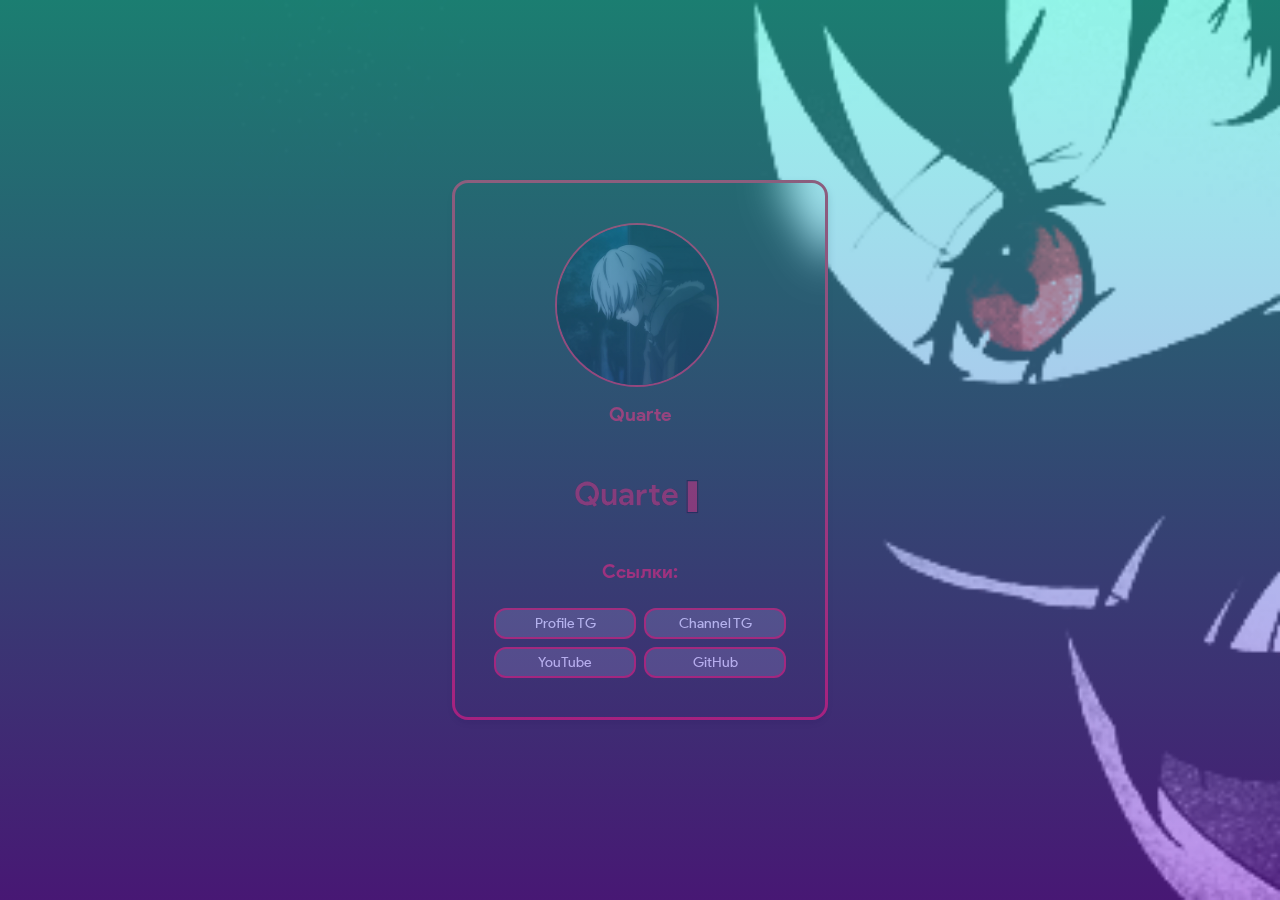
<file: index.html>
<html>

<head>
    <meta charset="utf-8">
    <title>Quarte | Официальный сайт</title>
    <meta property="og:title" content="Quarte">
    <meta property="og:description" content="Официальный сайт">
    <meta name="description" content="Quarte Официальный сайт. Term">
    <meta name="viewport" content="width=device-width, initial-scale=1.0">
    <meta name="Author" content="Quarte">
    <meta name="Copyright" content="content="Quarte"> 
    <link rel="shortcut icon" href="assets/favico/ico.png" type="image/png">
    <link rel="stylesheet" href="assets/fonts/gsans/style.css">
    <link rel="stylesheet" href="assets/css/style.css">
    <script src="assets/js/index.js"></script>
    <script src="assets/js/jquery.js"></script>
    <script src="assets/js/text.js"></script>
    <script src="assets/js/typed.min.js"></script>
    <meta name="theme-color" content="#000000">
</head>
    
<body class="center">
    <div class="loaderArea">
       <div class="loader"></div>
    </div>

    <script type="text/javascript">
        var test = false;
        if (!test) {
            function isMobile() {
                return /Android|webOS|iPhone|iPad|iPod|BlackBerry|IEMobile|Opera Mini/i.test(navigator.userAgent)
            }
            if (isMobile()) {
                window.location.replace("/mobile")
            }
        }
        document.body.style.backgroundImage = "url('assets/images/background.gif')";
    </script>
    <header class="center info">
        <div class="center pizdec">
            <div class="avatar-container"><img src="assets/images/avatar.jpg" oncontextmenu="return false;" class="avatar">
            </div>
            <h2><span>Quarte</span></h2>
            <hr width="295">
            <h1><span class="typed"></span><span class="typed-cursor">❚</span></h1>
            <hr width="295">
            <h2>Ссылки:</h2>
        </div>
        <div class="buttons">
            <a href="javascript://" class="link" onclick="location.href='tg://resolve?domain=Quarte_Ja">Profile TG</a>
            <a href="javascript://" class="link" onclick="location.href='https://t.me/s/termuxtu3tor">Channel TG</a>
        </div>
        <div class="buttons">
            <a href="javascript://" class="link" onclick="location.href='https://www.youtube.com/channel/UCl5P2stynkIvV8bsUdaRB6A'">YouTube</a>
            <a href="javascript://" class="link" onclick="location.href='https://github.com/QuarteTg'">GitHub</a>
        </div>
        <div class="buttons">
      
        </div>

        <script>
          $(window).on('load', function () {
            $preloader = $('.loaderArea'),
              $loader = $preloader.find('.loader');
            $loader.fadeOut();
            $preloader.delay(350).fadeOut('slow');
          });
        </script>

</body>

</html>
</file>
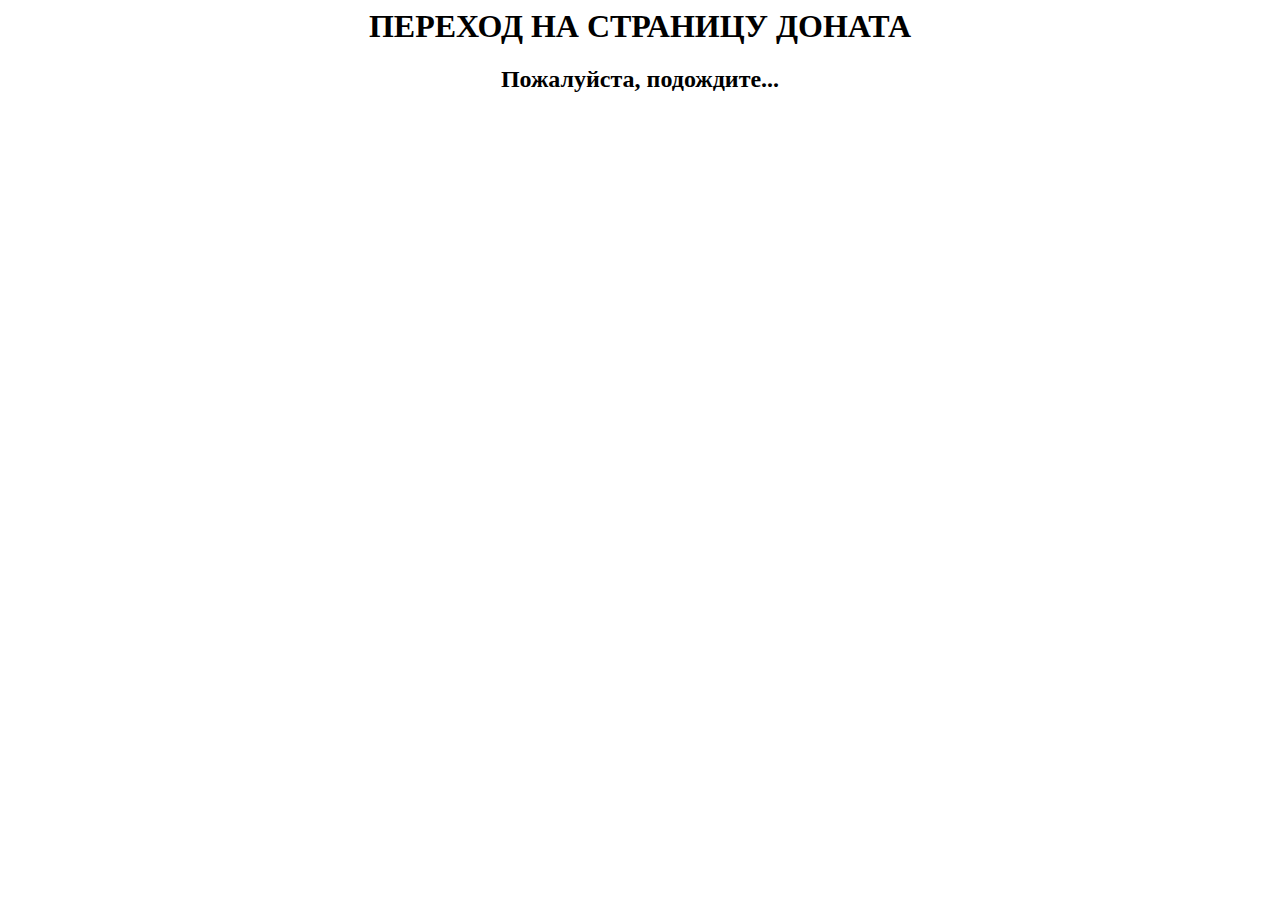
<file: donate/index.html>
<html>
<head>
<meta http-equiv="refresh" content="2;https://www.donationalerts.com/r/hackersteatt">
</head>
<body>
  <center><h1>ПЕРЕХОД НА СТРАНИЦУ ДОНАТА</h1></center>
  <center><h2>Пожалуйста, подождите...</h2></center>
</body>
  
</html>
</file>
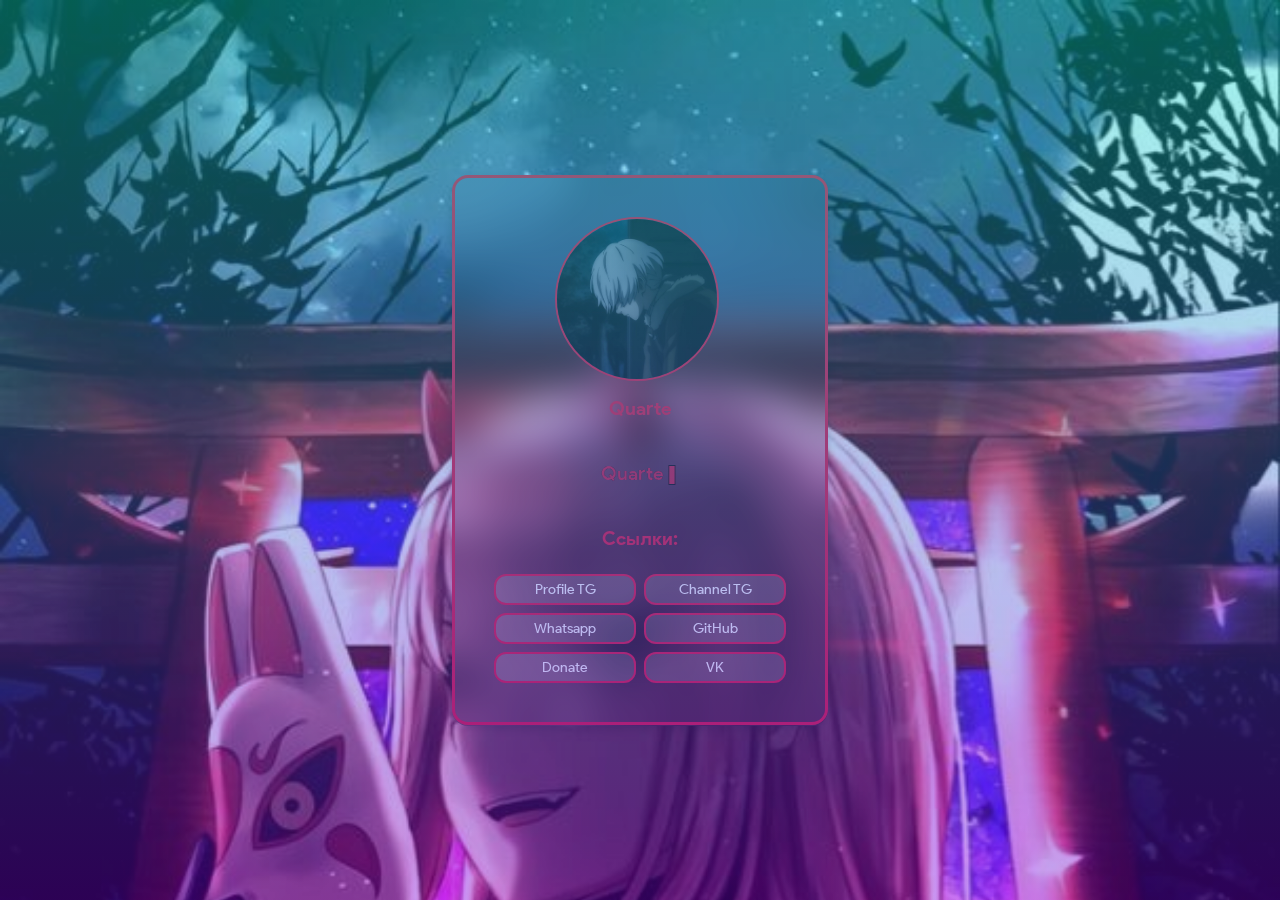
<file: mobile/index.html>
<html>

<head>
    <meta charset="utf-8">
    <title>Quarte | Official Site</title>
    <meta property="og:title" content="Quarte">
    <meta property="og:description" content="Официальный сайт">
    <meta name="viewport" content="width=device-width, initial-scale=1.0">
    <link rel="shortcut icon" href="../assets/favico/ico.png" type="image/png">
    <script src="../assets/js/index.js"></script>
    <link rel="stylesheet" href="../assets/fonts/gsans/style.css">
    <link rel="stylesheet" href="https://cdn.materialdesignicons.com/4.5.95/css/materialdesignicons.min.css">
    <link rel="stylesheet" href="../assets/css/style.css">
    <script src="../assets/js/jquery.js"></script>
    <script src="https://stackpath.bootstrapcdn.com/bootstrap/4.3.1/js/bootstrap.min.js"></script>
    <script src="../assets/js/text.js"></script>
    <script src="../assets/js/typed.min.js"></script>
    <meta name="theme-color" content="#000000">
    <link href="https://fonts.googleapis.com/icon?family=Material+Icons" rel="stylesheet">
</head>

<script>
    var test = false
    if (!test) {
        function isMacintosh() {
            return navigator.platform.indexOf('Mac') > -1
        }

        function isWindows() {
            return navigator.platform.indexOf('Win') > -1
        }

        if (isMacintosh() || isWindows()) {
            window.location.replace("../")
        }
    }
</script>
<div id="page-preloader">
    <script type="text/javascript">
        document.body.style.backgroundImage = "url('../assets/images/bg-m.jpg')";
    </script>
</div>

<body class="center blur">
    <div class="loaderArea">
       <div class="loader"></div>
    </div>

    <header class="center info">
        <div class="center pizdec">
            <div class="avatar-container"><img src="../assets/images/avatar.jpg" oncontextmenu="return false;"
                    class="avatar">
            </div>
            <h2><span>Quarte</span></h2>
            <hr width="295">
            <h2><span class="typed"></span><span class="typed-cursor">❚</span></h2>
        </div>
        <div class="center pizdec">
            <h2>Ссылки:</h2>
        </div>

        <div class="buttons">
            <a href="javascript://" class="link" onclick="location.href='tg://resolve?domain=Quarte_Jq'">Profile TG</a>
            <a href="javascript://" class="link" onclick="location.href='https://t.me/s/termuxtu3tor'">Channel TG</a>
        </div>
        <div class="buttons">
            <a href="javascript://" class="link" onclick="location.href='https://wa.me/+972557231493'">Whatsapp</a>
            <a href="javascript://" class="link" onclick="location.href='https://github.com/QuarteTg'">GitHub</a>
        </div>
        <div class="buttons">
            <a href="javascript://" class="link" onclick="location.href='https://QuarteTg.github.io/donate'">Donate</a>
            <a href="javascript://" class="link" onclick="location.href='https://QuarteTg.github.io/rox'">VK</a>
        </div>

        <script>
          $(window).on('load', function () {
            $preloader = $('.loaderArea'),
              $loader = $preloader.find('.loader');
            $loader.fadeOut();
            $preloader.delay(350).fadeOut('slow');
          });
        </script>

    </header>
</body>

</html>
</file>
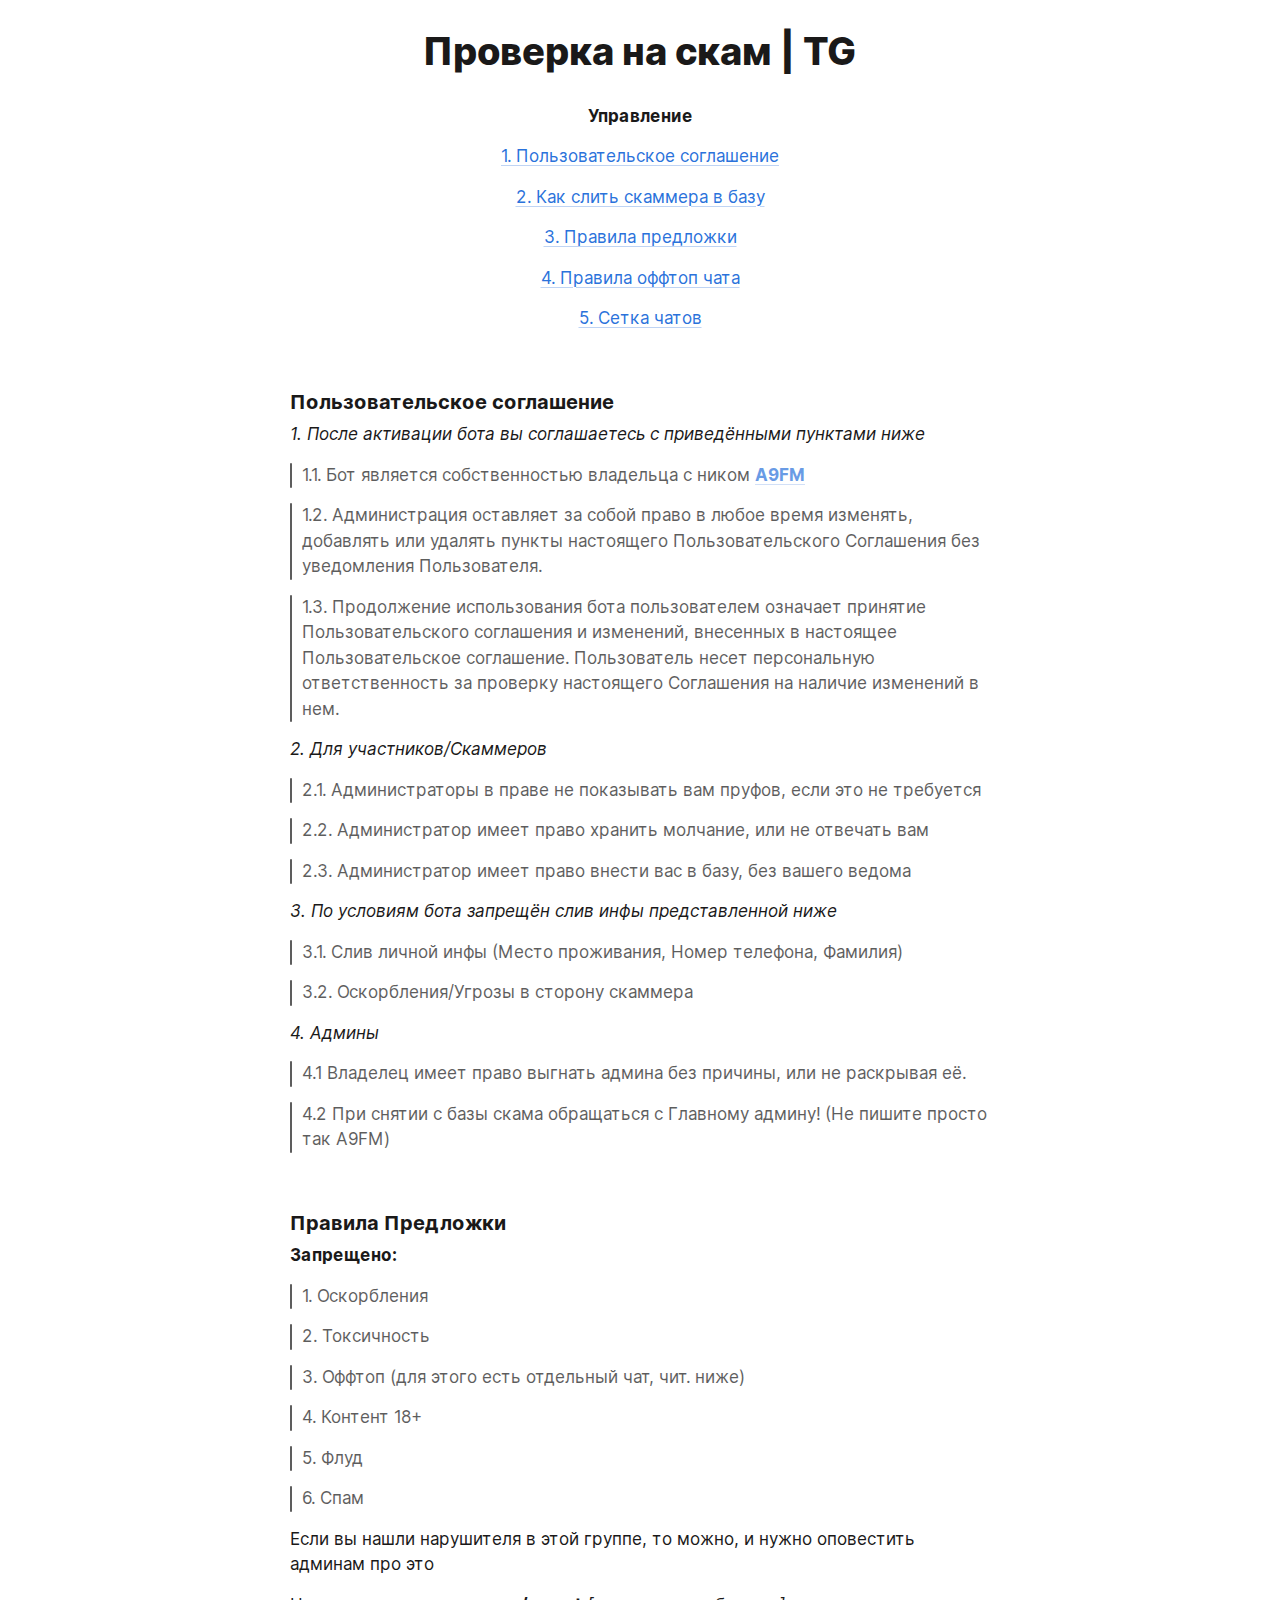
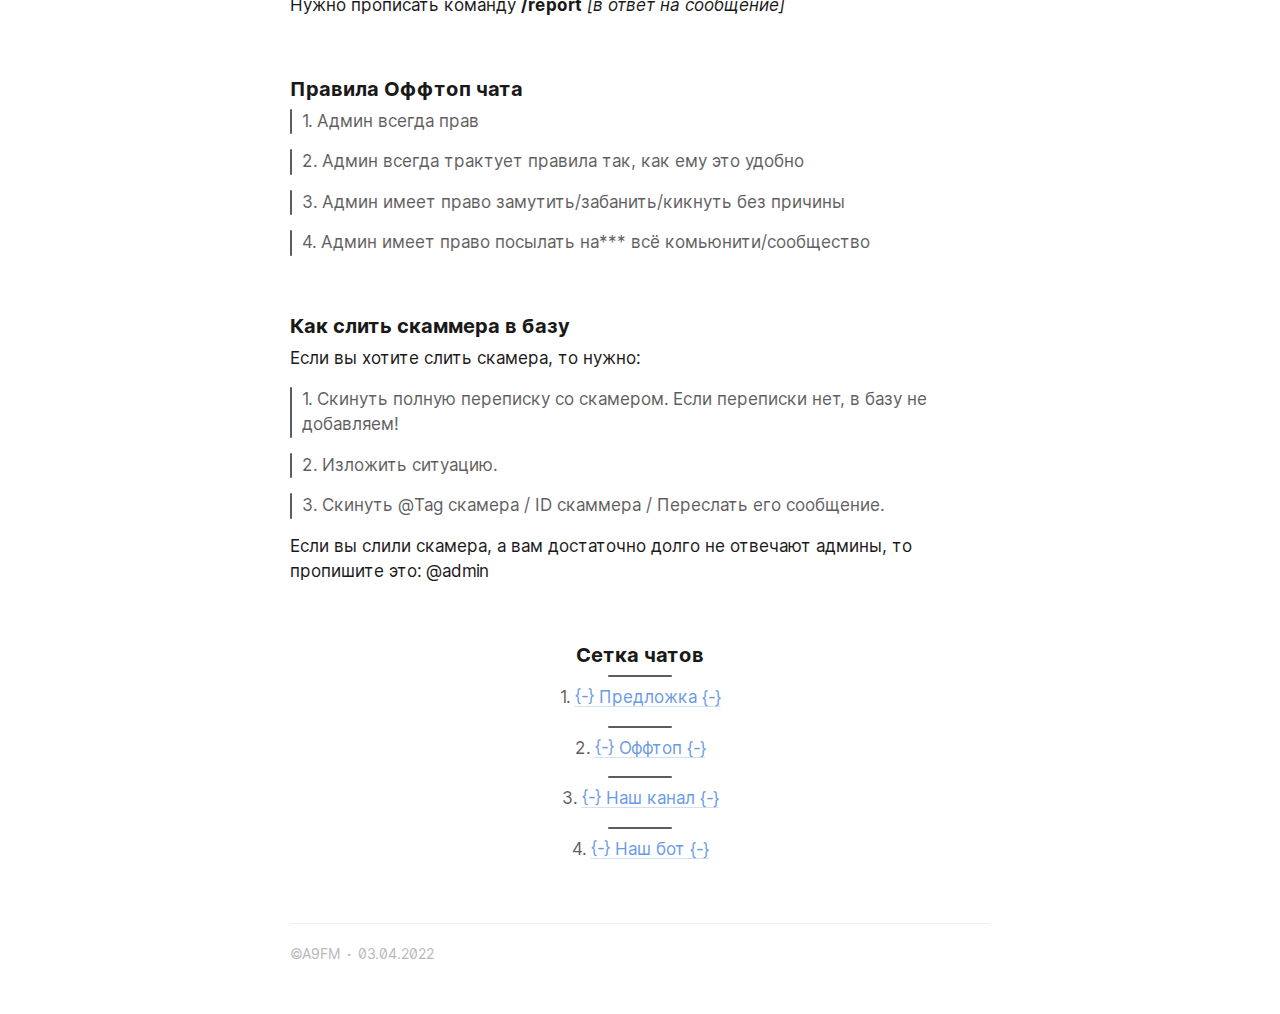
<file: roblox_offline/index.html>
<html>
    <head>
      <title>Проверка на скам [Telegram]</title>
      <meta data-vue-meta="tt" http-equiv="content-type" content="text/html; charset=UTF-8" data-vmid="content-type">
      <meta data-vue-meta="tt" name="viewport" content="width=device-width, initial-scale=1, user-scalable=no" data-vmid="viewport">
      <link rel="shortcut icon" href="ico.png" type="image/png">
      <link rel="stylesheet" href="css/main.css">
    </head>

    <body>
        <div id="app" data-server-rendered="true">
            <div class="layout" data-v-0dfba350>
                <div class="layout__content m_main article" data-v-0dfba350>
                    <div itemscope="itemscope" class="article__container" data-v-0dfba350>
                        <h1 itemprop="headline" class="article__header_title" data-v-0dfba350><center>Проверка на скам | TG</center></h1>
                        <article itemprop="articleBody" class="article__content text" data-v-0dfba350>
                            <p data-align="center"><strong>Управление</strong></p>
                            <p data-align="center"><a href="#%D0%9F%D0%BE%D0%BB%D1%8C%D0%B7%D0%BE%D0%B2%D0%B0%D1%82%D0%B5%D0%BB%D1%8C%D1%81%D0%BA%D0%BE%D0%B5-%D1%81%D0%BE%D0%B3%D0%BB%D0%B0%D1%88%D0%B5%D0%BD%D0%B8%D0%B5">1. Пользовательское соглашениe</a></p>
                            <p data-align="center"><a href="#%D0%9A%D0%B0%D0%BA-%D1%81%D0%BB%D0%B8%D1%82%D1%8C-%D1%81%D0%BA%D0%B0%D0%BC%D0%BC%D0%B5%D1%80%D0%B0-%D0%B2-%D0%B1%D0%B0%D0%B7%D1%83">2. Как слить скаммера в базу</a></p>
                            <p data-align="center"><a href="#%D0%9F%D1%80%D0%B0%D0%B2%D0%B8%D0%BB%D0%B0-%D0%9F%D1%80%D0%B5%D0%B4%D0%BB%D0%BE%D0%B6%D0%BA%D0%B8">3. Правила предложки</a></p>
                            <p data-align="center"><a href="#%D0%9F%D1%80%D0%B0%D0%B2%D0%B8%D0%BB%D0%B0-%D0%9E%D1%84%D1%84%D1%82%D0%BE%D0%BF-%D1%87%D0%B0%D1%82%D0%B0">4. Правила оффтоп чата</a></p>
                            <p data-align="center"><a href="#%D0%A1%D0%B5%D1%82%D0%BA%D0%B0-%D1%87%D0%B0%D1%82%D0%BE%D0%B2">5. Сетка чатов</a></p>
                            <p></p>
                            <h3><a name="Пользовательское-соглашение"></a>Пользовательское соглашение</h3>
                            <p><em>1. После активации бота вы соглашаетесь с приведёнными пунктами ниже</em></p>
                            <blockquote>1.1. Бот является собственностью владельца с ником <a href="https://t.me/a9_fm" target="_blank"><strong>A9FM</strong></a></blockquote>
                            <blockquote>1.2. Администрация оставляет за собой право в любое время изменять, добавлять или удалять пункты настоящего Пользовательского Соглашения без уведомления Пользователя.</blockquote>
                            <blockquote>1.3. Продолжение использования бота пользователем означает принятие Пользовательского соглашения и изменений, внесенных в настоящее Пользовательское соглашение. Пользователь несет персональную ответственность за проверку настоящего Соглашения на наличие изменений в нем.</blockquote>
                            <p><em>2. Для участников/Скаммеров</em></p>
                            <blockquote>2.1. Администраторы в праве не показывать вам пруфов, если это не требуется</blockquote>
                            <blockquote>2.2. Администратор имеет право хранить молчание, или не отвечать вам</blockquote>
                            <blockquote>2.3. Администратор имеет право внести вас в базу, без вашего ведома</blockquote>
                            <p><em>3. По условиям бота запрещён слив инфы представленной ниже</em></p>
                            <blockquote>3.1. Слив личной инфы (Место проживания, Номер телефона, Фамилия)</blockquote>
                            <blockquote>3.2. Оскорбления/Угрозы в сторону скаммера</blockquote>
                            <p><em>4. Админы</em></p>
                            <blockquote>4.1 Владелец имеет право выгнать админа без причины, или не раскрывая её.</blockquote>
                            <blockquote>4.2 При снятии с базы скама обращаться с Главному админу! (Не пишите просто так A9FM)</blockquote>
                            <p></p>
                            <h3><a name="Правила-Предложки"></a>Правила Предложки</h3>
                            <p><strong>Запрещено:</strong></p>
                            <blockquote>1. Оскорбления</blockquote>
                            <blockquote>2. Токсичность</blockquote>
                            <blockquote>3. Оффтоп (для этого есть отдельный чат, чит. ниже)</blockquote>
                            <blockquote>4. Контент 18+</blockquote>
                            <blockquote>5. Флуд</blockquote>
                            <blockquote>6. Спам</blockquote>
                            <p>Если вы нашли нарушителя в этой группе, то можно, и нужно оповестить админам про это</p>
                            <p>Нужно прописать команду <strong>/report </strong><em>[в ответ на сообщение]</em></p>
                            <p></p>
                            <h3><a name="Правила-Оффтоп-чата"></a>Правила Оффтоп чата</h3>
                            <blockquote>1. Админ всегда прав</blockquote>
                            <blockquote>2. Админ всегда трактует правила так, как ему это удобно</blockquote>
                            <blockquote>3. Админ имеет право замутить/забанить/кикнуть без причины</blockquote>
                            <blockquote>4. Админ имеет право посылать на*** всё комьюнити/сообщество</blockquote>
                            <p></p>
                            <h3><a name="Как-слить-скаммера-в-базу"></a>Как слить скаммера в базу</h3>
                            <p>Если вы хотите слить скамера, то нужно:</p>
                            <blockquote>1. Скинуть полную переписку со скамером. Если переписки нет, в базу не добавляем!</blockquote>
                            <blockquote>2. Изложить ситуацию.</blockquote>
                            <blockquote>3. Скинуть @Tag скамера / ID скаммера / Переслать его сообщение.</blockquote>
                            <p>Если вы слили скамера, а вам достаточно долго не отвечают админы, то пропишите это: @admin</p>
                            <p></p>
                            <h3 data-align="center"><a name="Сетка-чатов"></a>Сетка чатов</h3>
                            <blockquote data-align="center">1. <a href="https://t.me/+h2Bsii4_61sxNDIy" target="_blank">{-} Предложка {-}</a></blockquote>
                            <blockquote data-align="center">2. <a href="https://t.me/+R-M2VnhfEollMzIy" target="_blank">{-} Оффтоп {-}</a></blockquote>
                            <blockquote data-align="center">3. <a href="https://t.me/roblox_offline" target="_blank">{-} Наш канал {-}</a></blockquote>
                            <blockquote data-align="center">4. <a href="https://t.me/rb_checkSCAMbot" target="_blank">{-} Наш бот {-}</a></blockquote>
                            <p></p>
                        </article>
                        <div class="article__info" data-v-0dfba350>
                            <div class="article__info_section" data-v-0dfba350>
                                <div class="articleInfo" data-v-9cecee1c data-v-0dfba350><a href="https://t.me/a9_fm" class="lnk articleInfo__item m_link router-link-active m_link" data-v-9cecee1c><span class="articleInfo__item_text" data-v-9cecee1c>©A9FM</span></a>
                                    <div class="articleInfo__item" data-v-9cecee1c><span class="articleInfo__item_text" data-v-9cecee1c>03.04.2022</span></div>
                                </div>
                            </div>
                        </div>
                    </div>
                </div>
            </div>
        </div>
    </body>
</html>
</file>
<file: assets/fonts/gsans/style.css>
@font-face {
    font-family: 'Product Sans';
    src: local('Product Sans'), local('ProductSans-Regular'),
        url('ProductSans-Regular.ttf') format('truetype');
    font-weight: normal;
    font-style: normal;
}

@font-face {
    font-family: 'Product Sans';
    src: local('Product Sans Bold'), local('ProductSans-Bold'),
        url('ProductSans-Bold.ttf') format('truetype');
    font-weight: bold;
    font-style: normal;
}

@font-face {
    font-family: 'Product Sans';
    src: local('Product Sans Italic'), local('ProductSans-Italic'),
        url('ProductSans-Italic.ttf') format('truetype');
    font-weight: normal;
    font-style: italic;
}
</file>
<file: assets/css/style.css>
:root {
    --text-color: #dc143c;
    --over-color: #fefefe;
    --color-button: #fff3;
}

body {
    width: 100%;
    min-height: 100%;
    margin: 0;
    background: var(--back-gif) center;
    background-size: cover;
    display: flex;
    font-family: 'Product Sans';
    font: 'Product Sans';
}

.typed {
    opacity: 0.8;
    -webkit-text-stroke: 0.2px black;
    -webkit-text-fill-color: var(--text-color);
}

.typed::after {
    content: '❚';
    display: inline;
    -webkit-animation: blink 0.7s infinite;
    -moz-animation: blink 0.7s infinite;
    animation: blink 0.7s infinite;
}

@keyframes blink{
    0% { opacity:1; }
    50% { opacity:0; }
    100% { opacity:1; }
}

@-webkit-keyframes blink{
    0% { opacity:1; }
    50% { opacity:0; }
    100% { opacity:1; }
}

@-moz-keyframes blink{
    0% { opacity:1; }
    50% { opacity:0; }
    100% { opacity:1; }
}

.typed-cursor{
   opacity: 0;
    display: none;
    color: var(--text-color);
}

.center {
    justify-content: center;
    align-items: center;
    flex-direction: column;
}

.info {
    min-width: 300px;
    width: 300px;
    display: flex;
    background: none;
    padding: 35px;
    color: var(--text-color);
    border-radius: 16px; 
    -webkit-border-radius: 16px;
    -moz-border-radius: 16px;
    -khtml-border-radius: 16px;
    backdrop-filter: blur(20px);
    -webkit-backdrop-filter: blur(15px);
    border: var(--text-color) solid 3px;
    box-shadow: 0 4px 8px 0 rgba(0, 0, 0, 0.2);
}

.buttons {
    min-width: 300px;
    width: 300px;
    display: flex;
    padding: 0px;
    border-radius: 8px; 
    -webkit-border-radius: 8px;
    -moz-border-radius: 8px;
    -khtml-border-radius: 8px;
}

a.link {
    -webkit-tap-highlight-color: rgba(0,0,0,0);
    -moz-tap-highlight-color: rgba(0,0,0,0);
    padding: 8px 20px; 
    margin: 4px;
    background: var(--color-button);
    border: 2px solid var(--text-color); 
    font-size: 14px; 
    padding: 5px 20px;
    color: #fff;
    cursor: pointer;
    border-radius: 12px; 
    -webkit-border-radius: 12px;
    -moz-border-radius: 12px;
    -khtml-border-radius: 12px;
    width: 256px;
    text-align: center;
    text-decoration: none;
    transition: .2s;
}

.avatar-container {
    margin: 0 0.4em 0 0;
    display: inline-flex;
    justify-content: center;
    align-items: flex-end;
}

.avatar {
    width: 10em;
    height: 10em;
    border-radius: 5.6em;
    border: var(--text-color) solid 2px;
}

.pizdec {
    position: relative;
    display: inline-flex;
    padding: 0.3em;
}

a.link:hover,
button:hover {
    background: var(--text-color);
    color: #ffffff;
}

button:active, button:focus {
      outline: var(--text-color);
}

button::-moz-focus-inner {
      border: 0;
}

button::-webkit-focus-inner {
    border: 0;
}

hr {
    border: none;
    margin-bottom: 5px;
    margin-top: 5px;
}

h3 {
    font-style: normal;
    font-weight: inherit;
    transition: .2ms;
    -webkit-transition: .2ms;
    -moz-transition: .2ms;
}

h2 {
    font-size: larger;
    transition: .2ms;
    -webkit-transition: .2ms;
    -moz-transition: .2ms;
}

.popup {
    top: 10%;
    left: 0;
    right: 0;       
    font-size: 14px;
    margin: auto;
    width: 85%;
    min-width: 320px;
    max-width: 600px;
    position: absolute;
    padding: 15px 20px;
    border: 1px solid none;
    background: none;
    color: none;
    z-index: 1000;
    -webkit-border-radius: 14px;
    -moz-border-radius: 14px;
    -ms-border-radius: 14px;
    border-radius: 14px;
    font: 'Product Sans';
    -webkit-box-shadow: 0 15px 20px rgba(0,0,0,.22),0 19px 60px rgba(0,0,0,.3);
    -moz-box-shadow: 0 15px 20px rgba(0,0,0,.22),0 19px 60px rgba(0,0,0,.3);
    -ms-box-shadow: 0 15px 20px rgba(0,0,0,.22),0 19px 60px rgba(0,0,0,.3);
    box-shadow: 0 15px 20px rgba(0,0,0,.22),0 19px 60px rgba(0,0,0,.3);
}
input[type=button] {
    -webkit-tap-highlight-color: none;
    -moz-tap-highlight-color: none;
    padding: 12px 20px; 
    background: none;
    color: none;
    border: none;
    cursor: pointer;
    border-radius: 8px; 
    -webkit-border-radius: 8px;
    -moz-border-radius: 8px;
    -khtml-border-radius: 8px;
    margin-top: 5px;
    margin-left: 5px;
    margin-bottom: 2px;
}

input[type=button]:hover {
    background: none;
}

input[type=button]:active, input[type=button]:focus {
    outline: none;
}

input[type=button]::-moz-focus-inner {
      border: none;
}

input[type=button]::-webkit-focus-inner {
    border: none;
}

.btn {
    -webkit-transition: 0.2s;
    -o-transition: 0.2s;
    -moz-transition: 0.2s;
    transition: 0.2s;
    font-family: 'Product Sans';
    font: 'Product Sans';
}

.loaderArea {
  background: linear-gradient(0deg, #7304db 0%, #0cf2d4 100%);
  overflow: hidden;
  position: fixed;
  left: 0;
  top: 0;
  right:0;
  bottom:0;
  z-index: 100000;
}

.loader {
  height: 40px;
  width: 40px;
  position: absolute;
  left: 50%;
  margin-left: -20px;
  top: 50%;
  margin-top: -20px;
}
 
.loader:before,
.loader:after {
  content: "";
  height: 40px;
  width: 40px;
  border: 8px solid rgba(0,255,0,.5);
  border-radius: 10px;
  position: absolute;
  top: 0;
}
 
.loader:before {
  animation: animate 2s infinite linear;
}
 
@keyframes animate {
  0% {
    transform: rotate(0) skew(0);
  }
   
  100% {
    transform: rotate(180deg) skew(360deg);
  }
}
 
 
.loader:after {
  animation: animate2 2s infinite linear;
}
 
@keyframes animate2 {
  0% {
    transform: rotate(0) skew(0);
  }
   
  100% {
    transform: rotate(-180deg) skew(-360deg);
  }
}
</file>
<file: roblox_offline/css/main.css>
.icon{display:inline-block;vertical-align:top;width:auto;height:100%}.icon,.icon *{transition:fill .4s}.preloader[data-v-029decd4]{position:relative;display:block;font-size:0;vertical-align:top;width:32px;height:32px;animation:preloader .7s linear infinite}.preloader.m_central[data-v-029decd4]{position:absolute;top:50%;left:50%;margin:-16px 0 0 -16px}.preloader.m_inline[data-v-029decd4]{display:inline-block;vertical-align:baseline}.preloader.m_hidden[data-v-029decd4]{display:none}.button[data-v-c7deb9d8]{position:relative;display:inline-flex;min-height:36px;margin:0 10px 0 0;padding:0 25px;box-sizing:border-box;border-radius:7px;background-color:var(--color-bg-1,#fff);color:var(--color-primary,#1a1919);border:1px solid var(--color-primary,#1a1919);outline:0;box-shadow:none;font-family:Inter,Helvetica Neue,Helvetica,sans-serif;font-stretch:normal;font-weight:600;font-style:normal;font-size:1.3rem;line-height:1.4em;text-decoration:none;cursor:pointer;transition:all .4s;-webkit-user-select:none;-moz-user-select:none;user-select:none}.button[data-v-c7deb9d8],.button__content[data-v-c7deb9d8]{flex-direction:row;align-items:center;justify-content:center}.button__content[data-v-c7deb9d8]{display:flex;transition:opacity .4s}.button__icon[data-v-c7deb9d8]{position:relative;display:inline-block;flex:0 0 auto}.button__text[data-v-c7deb9d8]{display:inline-block;padding:.38461538em 0;font-family:Inter,Helvetica Neue,Helvetica,sans-serif;font-stretch:normal;font-weight:600;font-style:normal;white-space:nowrap}.button__dropdown[data-v-c7deb9d8]{position:relative;display:inline-block;width:12px;height:12px;background-color:currentColor;-webkit-mask-image:url(../fonts/dropdown.69e0b4c351aa8eb2b5e0fc6dd13e6af6.svg);mask-image:url(../fonts/dropdown.69e0b4c351aa8eb2b5e0fc6dd13e6af6.svg);-webkit-mask-repeat:no-repeat;mask-repeat:no-repeat;-webkit-mask-position:center;mask-position:center;-webkit-mask-size:12px 12px;mask-size:12px 12px;transition:transform .2s;flex:0 0 auto;margin-left:4px;margin-right:-4px}.button__dropdown.m_open[data-v-c7deb9d8]{transform:rotate(180deg)}.button__loading[data-v-c7deb9d8]{position:relative;display:block;font-size:0;vertical-align:top;width:32px;height:32px;position:absolute;top:50%;left:50%;margin:-16px 0 0 -16px;opacity:0;transition:all .4s;pointer-events:none}.button__frame[data-v-c7deb9d8]{position:absolute;top:0;left:0;width:100%;height:100%;border:0;opacity:.001;z-index:1}.button[data-v-c7deb9d8]:last-child{margin-right:0}.button.m_icon[data-v-c7deb9d8]{padding-left:21px;padding-right:29px}.button.m_icon_only[data-v-c7deb9d8]{padding:1px;min-width:0}.button.m_icon_only .button__dropdown[data-v-c7deb9d8]{margin-left:-4px;margin-right:0}.button.m_display_inline[data-v-c7deb9d8]{padding:0 10px}.button.m_display_inline.m_icon[data-v-c7deb9d8]{padding-left:6px;padding-right:14px}.button.m_display_inline.m_icon_only[data-v-c7deb9d8]{padding:1px}.button.m_display_fluid[data-v-c7deb9d8]{width:100%;box-sizing:border-box}.button.m_type_text[data-v-c7deb9d8]{min-width:0;min-height:32px;background-color:transparent;border-color:transparent;color:var(--color-primary,#1a1919)}.button.m_type_text[data-v-c7deb9d8]:hover{background-color:var(--color-hover,#f6f5f5);color:var(--color-primary,#1a1919)}.button.m_type_filled[data-v-c7deb9d8]{background-color:var(--color-primary,#1a1919);border-color:transparent;color:var(--color-on-primary,#fff)}.button.m_type_flat[data-v-c7deb9d8]{background-color:var(--color-border,#eee);border-color:transparent;color:var(--color-primary,#1a1919)}.button.m_border_rounded[data-v-c7deb9d8]{border-radius:36px}.button.m_color_alarm[data-v-c7deb9d8],.button.m_color_alarm[data-v-c7deb9d8]:hover{background-color:var(--color-bg-1,#fff);color:var(--color-accent-alarm,#f13939);border-color:var(--color-accent-alarm,#f13939)}.button.m_color_alarm.m_type_text[data-v-c7deb9d8]{background-color:transparent;border-color:transparent;color:var(--color-accent-alarm,#f13939)}.button.m_color_alarm.m_type_text[data-v-c7deb9d8]:hover{background-color:var(--color-hover,#f6f5f5);color:var(--color-accent-alarm,#f13939)}.button.m_color_alarm.m_type_filled[data-v-c7deb9d8],.button.m_color_alarm.m_type_filled[data-v-c7deb9d8]:hover{background-color:var(--color-accent-alarm,#f13939);border-color:transparent;color:var(--color-on-accent,#fff)}.button.m_color_alarm.m_type_flat[data-v-c7deb9d8],.button.m_color_alarm.m_type_flat[data-v-c7deb9d8]:hover{background-color:var(--color-border,#eee);border-color:transparent;color:var(--color-accent-alarm,#f13939)}.button.m_color_action[data-v-c7deb9d8],.button.m_color_action[data-v-c7deb9d8]:hover{background-color:var(--color-bg-1,#fff);color:var(--color-accent-action,#2a72db);border-color:var(--color-accent-action,#2a72db)}.button.m_color_action.m_type_text[data-v-c7deb9d8]{background-color:transparent;border-color:transparent;color:var(--color-accent-action,#2a72db)}.button.m_color_action.m_type_text[data-v-c7deb9d8]:hover{background-color:var(--color-hover,#f6f5f5);color:var(--color-accent-action,#2a72db)}.button.m_color_action.m_type_filled[data-v-c7deb9d8],.button.m_color_action.m_type_filled[data-v-c7deb9d8]:hover{background-color:var(--color-accent-action,#2a72db);border-color:transparent;color:var(--color-on-accent,#fff)}.button.m_color_action.m_type_flat[data-v-c7deb9d8],.button.m_color_action.m_type_flat[data-v-c7deb9d8]:hover{background-color:var(--color-border,#eee);border-color:transparent;color:var(--color-accent-action,#2a72db)}.button.m_color_warning[data-v-c7deb9d8],.button.m_color_warning[data-v-c7deb9d8]:hover{background-color:var(--color-bg-1,#fff);color:var(--color-accent-warning,#ffc414);border-color:var(--color-accent-warning,#ffc414)}.button.m_color_warning.m_type_text[data-v-c7deb9d8]{background-color:transparent;border-color:transparent;color:var(--color-accent-warning,#ffc414)}.button.m_color_warning.m_type_text[data-v-c7deb9d8]:hover{background-color:var(--color-hover,#f6f5f5);color:var(--color-accent-warning,#ffc414)}.button.m_color_warning.m_type_filled[data-v-c7deb9d8],.button.m_color_warning.m_type_filled[data-v-c7deb9d8]:hover{background-color:var(--color-accent-warning,#ffc414);border-color:transparent;color:var(--color-on-accent,#fff)}.button.m_color_warning.m_type_flat[data-v-c7deb9d8],.button.m_color_warning.m_type_flat[data-v-c7deb9d8]:hover{background-color:var(--color-border,#eee);border-color:transparent;color:var(--color-accent-warning,#ffc414)}.button.m_color_success[data-v-c7deb9d8],.button.m_color_success[data-v-c7deb9d8]:hover{background-color:var(--color-bg-1,#fff);color:var(--color-accent-success,#11c177);border-color:var(--color-accent-success,#11c177)}.button.m_color_success.m_type_text[data-v-c7deb9d8]{background-color:transparent;border-color:transparent;color:var(--color-accent-success,#11c177)}.button.m_color_success.m_type_text[data-v-c7deb9d8]:hover{background-color:var(--color-hover,#f6f5f5);color:var(--color-accent-success,#11c177)}.button.m_color_success.m_type_filled[data-v-c7deb9d8],.button.m_color_success.m_type_filled[data-v-c7deb9d8]:hover{background-color:var(--color-accent-success,#11c177);border-color:transparent;color:var(--color-on-accent,#fff)}.button.m_color_success.m_type_flat[data-v-c7deb9d8],.button.m_color_success.m_type_flat[data-v-c7deb9d8]:hover{background-color:var(--color-border,#eee);border-color:transparent;color:var(--color-accent-success,#11c177)}.button.m_color_varlamov[data-v-c7deb9d8],.button.m_color_varlamov[data-v-c7deb9d8]:hover{background-color:var(--color-bg-1,#fff);color:var(--color-accent-varlamov,#449dcc);border-color:var(--color-accent-varlamov,#449dcc)}.button.m_color_varlamov.m_type_text[data-v-c7deb9d8]{background-color:transparent;border-color:transparent;color:var(--color-accent-varlamov,#449dcc)}.button.m_color_varlamov.m_type_text[data-v-c7deb9d8]:hover{background-color:var(--color-hover,#f6f5f5);color:var(--color-accent-varlamov,#449dcc)}.button.m_color_varlamov.m_type_filled[data-v-c7deb9d8],.button.m_color_varlamov.m_type_filled[data-v-c7deb9d8]:hover{background-color:var(--color-accent-varlamov,#449dcc);border-color:transparent;color:var(--color-on-accent,#fff)}.button.m_color_varlamov.m_type_flat[data-v-c7deb9d8],.button.m_color_varlamov.m_type_flat[data-v-c7deb9d8]:hover{background-color:var(--color-border,#eee);border-color:transparent;color:var(--color-accent-varlamov,#449dcc)}.button.m_color_secondary[data-v-c7deb9d8]{background-color:var(--color-bg-1,#fff);color:var(--color-secondary,#b8b8b8);border-color:var(--color-secondary,#b8b8b8)}.button.m_color_secondary[data-v-c7deb9d8]:hover{background-color:var(--color-bg-1,#fff);color:var(--color-primary,#1a1919);border-color:var(--color-primary,#1a1919)}.button.m_color_secondary.m_type_text[data-v-c7deb9d8]{background-color:transparent;border-color:transparent;color:var(--color-secondary,#b8b8b8)}.button.m_color_secondary.m_type_text[data-v-c7deb9d8]:hover{background-color:var(--color-hover,#f6f5f5);color:var(--color-primary,#1a1919)}.button.m_color_secondary.m_type_filled[data-v-c7deb9d8]{background-color:var(--color-secondary,#b8b8b8);border-color:transparent;color:var(--color-on-secondary,#fff)}.button.m_color_secondary.m_type_filled[data-v-c7deb9d8]:hover{background-color:var(--color-primary,#1a1919);border-color:transparent;color:var(--color-on-secondary,#fff)}.button.m_color_secondary.m_type_flat[data-v-c7deb9d8]{background-color:var(--color-border,#eee);border-color:transparent;color:var(--color-secondary,#b8b8b8)}.button.m_color_secondary.m_type_flat[data-v-c7deb9d8]:hover{background-color:var(--color-border,#eee);border-color:transparent;color:var(--color-primary,#1a1919)}.button.m_loading .button__content[data-v-c7deb9d8]{opacity:0;pointer-events:none}.button.m_loading .button__loading[data-v-c7deb9d8]{animation:preloader .7s linear infinite;opacity:1}.button.m_loading .button__frame[data-v-c7deb9d8]{pointer-events:none}.button.m_disabled[data-v-c7deb9d8],.button[data-v-c7deb9d8]:disabled{pointer-events:none;opacity:.3}.button.m_loading[data-v-c7deb9d8]{pointer-events:none}@media screen and (max-width:680px){.button.m_mobile_hidden[data-v-c7deb9d8]{display:none}}.iconButton[data-v-25e88d98]{display:inline-flex;flex-direction:row;align-items:center;justify-content:center;width:32px;height:32px;margin:0 10px 0 0;padding:0;vertical-align:top;border-radius:5px;border:0;outline:0;box-shadow:none;background-color:transparent;color:var(--color-primary,#1a1919);transition:all .4s;cursor:pointer}.iconButton__icon[data-v-25e88d98]{display:inline-block;flex:0 0 auto}.iconButton__dropdown[data-v-25e88d98]{position:relative;display:inline-block;width:12px;height:12px;background-color:currentColor;-webkit-mask-image:url(../fonts/dropdown.69e0b4c351aa8eb2b5e0fc6dd13e6af6.svg);mask-image:url(../fonts/dropdown.69e0b4c351aa8eb2b5e0fc6dd13e6af6.svg);-webkit-mask-repeat:no-repeat;mask-repeat:no-repeat;-webkit-mask-position:center;mask-position:center;-webkit-mask-size:12px 12px;mask-size:12px 12px;transition:transform .2s;margin-left:-2px}.iconButton__dropdown.m_open[data-v-25e88d98]{transform:rotate(180deg)}.iconButton[data-v-25e88d98]:hover{background-color:var(--color-hover,#f6f5f5)}.iconButton[data-v-25e88d98]:last-child{margin-right:0}.iconButton.m_round[data-v-25e88d98]{border-radius:100%}.iconButton.m_dropdown[data-v-25e88d98]{width:42px}.iconButton.m_muted[data-v-25e88d98]{color:var(--color-secondary,#b8b8b8)}.iconButton.m_active[data-v-25e88d98]{color:var(--color-accent-action,#2a72db)}.iconButton.m_inverted[data-v-25e88d98]{background-color:var(--color-primary,#1a1919);color:var(--color-on-primary,#fff)}.iconButton.m_inverted.m_active[data-v-25e88d98]{background-color:var(--color-accent-action,#2a72db);color:var(--color-on-accent,#fff)}.iconButton.m_disabled[data-v-25e88d98]{opacity:.3;pointer-events:none}.userpic[data-v-5ad91dde]{display:block;width:32px;height:32px;padding:6px;box-sizing:border-box;border-radius:5px;background-color:transparent;border-color:transparent;color:var(--color-primary,#1a1919)}.userpic__pic[data-v-5ad91dde]{position:relative;display:block;flex:0 0 auto;width:20px;height:20px;padding:10.2px 2px 0;box-sizing:border-box;overflow:hidden;border:0;border-radius:20px;background-color:var(--color-bg-2,#f6f6f6);background-repeat:no-repeat;background-size:cover;background-position:50%;font-family:Inter,Helvetica Neue,Helvetica,sans-serif;font-stretch:normal;font-weight:600;font-style:normal;font-size:8px;line-height:0;color:var(--color-on-social,#fff);text-decoration:none;text-transform:uppercase;text-align:center;outline:0;vertical-align:top;transition:transform .2s;-webkit-print-color-adjust:exact;color-adjust:exact}.userpic.m_clickable[data-v-5ad91dde]{cursor:pointer;transition:all .4s}.userpic.m_clickable[data-v-5ad91dde]:hover{background-color:var(--color-hover,#f6f5f5);color:var(--color-primary,#1a1919)}.userpic.m_button[data-v-5ad91dde]{width:36px;height:36px}.userpic.m_button[data-v-5ad91dde],.userpic.m_full[data-v-5ad91dde]{padding:0}.userpic.m_full .userpic__pic[data-v-5ad91dde]{width:32px;height:32px;padding:16.32px 3.2px 0;border:0;border-radius:32px;font-size:12.8px}.userpic.m_button .userpic__pic[data-v-5ad91dde],.userpic.m_full .userpic__pic[data-v-5ad91dde]{position:relative;display:block;flex:0 0 auto;box-sizing:border-box;overflow:hidden;background-color:var(--color-bg-2,#f6f6f6);background-repeat:no-repeat;background-size:cover;background-position:50%;font-family:Inter,Helvetica Neue,Helvetica,sans-serif;font-stretch:normal;font-weight:600;font-style:normal;line-height:0;color:var(--color-on-social,#fff);text-decoration:none;text-transform:uppercase;text-align:center;outline:0;vertical-align:top;transition:transform .2s;-webkit-print-color-adjust:exact;color-adjust:exact}.userpic.m_button .userpic__pic[data-v-5ad91dde]{width:36px;height:36px;padding:18.36px 3.6px 0;border:0;border-radius:36px;font-size:14.4px}.userpic.m_button.m_clickable[data-v-5ad91dde],.userpic.m_full.m_clickable[data-v-5ad91dde]{border-radius:100%}.userpic.m_button.m_clickable[data-v-5ad91dde]:hover,.userpic.m_full.m_clickable[data-v-5ad91dde]:hover{background-color:transparent;border-color:transparent;color:var(--color-primary,#1a1919)}.newArticleMenu[data-v-3967dd94]{margin-right:10px}.newArticleMenu[data-v-3967dd94]:last-child{margin-right:0}.menu[data-v-50a2fa34]{display:block;min-height:51px;padding-top:51px;box-sizing:border-box}.menu__backdrop[data-v-50a2fa34]{position:fixed;display:flex;top:0;left:0;right:0;height:51px;z-index:5;background-color:var(--color-bg-blur,hsla(0,0%,100%,.6));-webkit-backdrop-filter:blur(10px);-moz-backdrop-filter:blur(10px);backdrop-filter:blur(10px)}@supports (not ((backdrop-filter:blur(10px)) or (-webkit-backdrop-filter:blur(10px)) or (-moz-backdrop-filter:blur(10px)))){.menu__backdrop[data-v-50a2fa34]{background-color:var(--color-bg-1,#fff)}}@media print{.menu__backdrop[data-v-50a2fa34]{display:none}}.menu__wrap[data-v-50a2fa34]{position:fixed;display:flex;top:0;left:0;right:0;flex:0 0 auto;flex-direction:row;align-items:center;justify-content:space-between;height:51px;padding:5px 20px;box-sizing:border-box;z-index:10}@media screen and (max-width:680px){.menu__wrap[data-v-50a2fa34]{padding-left:15px;padding-right:15px}}@media print{.menu__wrap[data-v-50a2fa34]{position:absolute}}.menu__item[data-v-50a2fa34]{display:flex;flex-direction:row;align-items:center;justify-content:flex-start;flex:0 1 auto;min-width:0;max-width:100%}.menu__item.m_wrap[data-v-50a2fa34]{flex-wrap:wrap}.menu__split[data-v-50a2fa34]{display:block;width:15px;height:0}.menu__logo_text[data-v-50a2fa34]{font-family:Inter,Helvetica Neue,Helvetica,sans-serif;font-stretch:normal;font-weight:500;font-style:normal;font-size:1.5rem;line-height:1.4em;text-align:left}.menu__logo_image[data-v-50a2fa34],.menu__logo_text[data-v-50a2fa34]{display:block;border:0;color:var(--color-primary,#1a1919);text-decoration:none}.menu__logo_image[data-v-50a2fa34]{height:17px}.menu__logo_image svg[data-v-50a2fa34]{display:inline-block;vertical-align:top;height:100%}.menu__blog[data-v-50a2fa34]{display:flex;flex-direction:row;align-items:center;justify-content:flex-start;max-width:300px;text-decoration:none;outline:0;border:0;font-size:1.4rem;line-height:1.4em}.menu__blog_userpic[data-v-50a2fa34]{margin-right:12px;position:relative;display:block;flex:0 0 auto;width:30px;height:30px;padding:15.3px 3px 0;box-sizing:border-box;border:0;border-radius:30px;background-color:var(--color-bg-2,#f6f6f6);background-repeat:no-repeat;background-size:cover;background-position:50%;font-weight:600;font-size:12px;line-height:0;color:var(--color-on-social,#fff);text-transform:uppercase;text-align:center;outline:0;vertical-align:top;transition:transform .2s;-webkit-print-color-adjust:exact;color-adjust:exact}.menu__blog_name[data-v-50a2fa34],.menu__blog_userpic[data-v-50a2fa34]{overflow:hidden;font-family:Inter,Helvetica Neue,Helvetica,sans-serif;font-stretch:normal;font-style:normal;text-decoration:none}.menu__blog_name[data-v-50a2fa34]{display:inline-block;max-width:100%;margin:-6px;padding:6px 7px;border-radius:5px;background:transparent;font-weight:500;font-size:1.4rem;line-height:1.4em;color:var(--color-primary,#1a1919);white-space:nowrap;text-align:left;text-overflow:ellipsis;transition:all .4s}@media screen and (max-width:680px){.menu__blog_name[data-v-50a2fa34]{display:none}}.menu__blog:hover .menu__blog_name[data-v-50a2fa34]{background-color:var(--color-hover,#f6f5f5);color:var(--color-primary,#1a1919)}.menu__topic[data-v-50a2fa34]{display:flex;flex-direction:row;align-items:center;justify-content:flex-start;font-size:1.4rem;color:var(--color-primary,#1a1919)}.menu__topic[data-v-50a2fa34],.menu__topic[data-v-50a2fa34]:before{font-family:Inter,Helvetica Neue,Helvetica,sans-serif;font-stretch:normal;font-weight:500;font-style:normal;line-height:1.4em}.menu__topic[data-v-50a2fa34]:before{content:"->";display:inline-block;margin:0 .71428571em;font-size:1.3rem;color:var(--color-secondary,#b8b8b8)}.menu__topic_name[data-v-50a2fa34]{display:inline-block;margin:-6px;padding:6px 7px;border-radius:5px;background:transparent;color:var(--color-primary,#1a1919);text-decoration:none;transition:all .4s;cursor:pointer}.menu__topic_name[data-v-50a2fa34]:hover{background-color:var(--color-hover,#f6f5f5);color:var(--color-primary,#1a1919)}@media screen and (max-width:680px){.menu__topic[data-v-50a2fa34]{display:none}}.menu__buttons[data-v-50a2fa34]{display:flex;flex-direction:row;align-items:center;justify-content:flex-end;min-height:36px;margin-right:10px;padding-right:10px;border-right:1px solid var(--color-divider,#efefef)}.menu__buttons_item[data-v-50a2fa34]{position:relative;display:inline-block;margin-right:10px}.menu__buttons_item[data-v-50a2fa34]:after{content:"";position:absolute;top:3px;right:3px;width:10px;height:10px;border-radius:10px;background-color:var(--color-accent-alarm,#f13939);transition:all .4s;opacity:0;transform:scale(.4)}.menu__buttons_item[data-v-50a2fa34]:last-child{margin-right:0}.menu__buttons_item.m_notifications[data-v-50a2fa34]:after{opacity:1;transform:scale(1)}.menu__buttons[data-v-50a2fa34]:last-child{margin-right:0;padding-right:0;border-right:0}@media print{.menu__buttons[data-v-50a2fa34]{display:none}}.menu.m_internal[data-v-50a2fa34]{position:relative;padding-top:0}.menu.m_internal .menu__backdrop[data-v-50a2fa34]{display:none}.menu.m_internal .menu__wrap[data-v-50a2fa34]{position:relative}.tab[data-v-2ca2f6c8]{display:inline-flex;flex-direction:row;align-items:center;justify-content:center;height:32px;min-width:32px;border-radius:5px;border:1px solid var(--color-border,#eee);background:var(--color-bg-1,#fff);outline:0;box-shadow:none;font-family:Inter,Helvetica Neue,Helvetica,sans-serif;font-stretch:normal;font-weight:400;font-style:normal;font-size:1.3rem;line-height:1.4em;text-decoration:none;cursor:pointer;transition:all .4s}.tab__icon[data-v-2ca2f6c8]{position:relative;margin-right:-2px}.tab__icon[data-v-2ca2f6c8],.tab__text[data-v-2ca2f6c8]{display:inline-block;color:var(--color-secondary,#b8b8b8);transition:all .4s}.tab__text[data-v-2ca2f6c8]{padding:0;text-align:center;white-space:nowrap}.tab__text[data-v-2ca2f6c8]:first-child{margin-left:10px}.tab__text[data-v-2ca2f6c8]:last-child{margin-right:10px}.tab.m_active[data-v-2ca2f6c8]{border-color:var(--color-primary,#1a1919)}.tab.m_active .tab__icon[data-v-2ca2f6c8],.tab.m_active .tab__text[data-v-2ca2f6c8],.tab:hover .tab__icon[data-v-2ca2f6c8],.tab:hover .tab__text[data-v-2ca2f6c8]{color:var(--color-primary,#1a1919)}.tab.m_simple[data-v-2ca2f6c8]{border:0;background:transparent}.tab.m_simple[data-v-2ca2f6c8]:hover{background-color:var(--color-hover,#f6f5f5);color:var(--color-primary,#1a1919)}.tab.m_main[data-v-2ca2f6c8]{border:0;background:transparent;font-family:Inter,Helvetica Neue,Helvetica,sans-serif;font-stretch:normal;font-weight:600;font-style:normal;font-size:1.4rem;line-height:1.4em;text-transform:uppercase;letter-spacing:.05em}.tab.m_main[data-v-2ca2f6c8]:hover{background-color:var(--color-hover,#f6f5f5);color:var(--color-primary,#1a1919)}.tab.m_main .tab__icon[data-v-2ca2f6c8],.tab.m_main .tab__text[data-v-2ca2f6c8],.tab.m_main:hover .tab__icon[data-v-2ca2f6c8],.tab.m_main:hover .tab__text[data-v-2ca2f6c8]{color:var(--color-primary,#1a1919)}.tab.m_main.m_active .tab__icon[data-v-2ca2f6c8],.tab.m_main.m_active .tab__text[data-v-2ca2f6c8],.tab.m_main.m_active:hover .tab__icon[data-v-2ca2f6c8],.tab.m_main.m_active:hover .tab__text[data-v-2ca2f6c8]{color:var(--color-secondary,#b8b8b8)}div[data-placeholder][data-v-6d4da0d4]{position:relative}div[data-placeholder][data-v-6d4da0d4]:after{content:attr(data-placeholder);position:absolute;display:none;top:50%;left:50%;width:100%;overflow:hidden;box-sizing:border-box;white-space:nowrap;transform:translate(-50%,-50%);pointer-events:none;user-select:none}div[data-placeholder][data-empty][data-v-6d4da0d4]:after{display:block}.input[data-v-d75a9bfe]{display:flex;align-items:center;justify-content:flex-start;min-height:36px;padding:0;border-radius:5px;background-color:var(--color-bg-1,#fff);border:1px solid var(--color-border,#eee);box-shadow:0;transition:all .2s;cursor:text}.input[data-v-d75a9bfe],.input__field[data-v-d75a9bfe]{margin:0;box-sizing:border-box;color:var(--color-primary,#1a1919);outline:0;font-family:Inter,Helvetica Neue,Helvetica,sans-serif;font-stretch:normal;font-weight:400;font-style:normal;font-size:1.3rem;line-height:1.4em;text-align:left;resize:none}.input__field[data-v-d75a9bfe]{display:block;flex:1 1 auto;width:100%;min-width:0;padding:8px 0;-webkit-appearance:none;-moz-appearance:textfield;appearance:none;box-shadow:none;border-radius:0;border:0;background:transparent;line-height:1.53846154em;transition:all .4s}.input__field[data-v-d75a9bfe]::-webkit-inner-spin-button,.input__field[data-v-d75a9bfe]::-webkit-outer-spin-button{-webkit-appearance:none;appearance:none;margin:0}.input__field[data-v-d75a9bfe]::-webkit-input-placeholder{color:var(--color-secondary,#b8b8b8)}.input__field[data-v-d75a9bfe]:-ms-input-placeholder{color:var(--color-secondary,#b8b8b8)}.input__field[data-v-d75a9bfe]:-moz-placeholder,.input__field[data-v-d75a9bfe]::-moz-placeholder{color:var(--color-secondary,#b8b8b8);opacity:1}.input__field[data-v-d75a9bfe]:after{color:var(--color-secondary,#b8b8b8);opacity:1}.input__field.m_disabled[data-v-d75a9bfe],.input__field[data-v-d75a9bfe]:disabled{color:var(--color-secondary,#b8b8b8);pointer-events:none}.input__field[data-v-d75a9bfe]:first-child{margin-left:10px}.input__field[data-v-d75a9bfe]:last-child{margin-right:10px}.input__icon[data-v-d75a9bfe]{display:inline-block;flex:0 0 auto;margin:0}.input__prefix[data-v-d75a9bfe]{display:inline-block;flex:0 0 auto;padding:0;font-family:Inter,Helvetica Neue,Helvetica,sans-serif;font-stretch:normal;font-weight:400;font-style:normal;font-size:1.3rem;line-height:1.4em;line-height:1.53846154em;color:var(--color-primary,#1a1919);text-align:left;-webkit-user-select:none;-moz-user-select:none;user-select:none}.input__prefix[data-v-d75a9bfe]:first-child{margin-left:10px}.input__status[data-v-d75a9bfe]{display:flex;flex:0 0 auto;align-items:center;justify-content:center;width:32px;height:32px;margin:0;transition:all .2s}.input__status.m_preloader[data-v-d75a9bfe]{animation:preloader .7s linear infinite}.input__status.m_hidden[data-v-d75a9bfe]{opacity:0;pointer-events:none}.input.m_border_round[data-v-d75a9bfe]{border-radius:36px}.input.m_focus[data-v-d75a9bfe]{border-color:var(--color-primary,#1a1919)}.input.m_disabled[data-v-d75a9bfe]{opacity:.3;pointer-events:none}.modal{position:fixed;align-items:center;justify-content:flex-start;top:0;left:0;bottom:0;right:0;overflow-x:hidden;overflow-y:auto;padding:0 20px;opacity:1;z-index:100;pointer-events:none}.modal,.modal__content{display:flex;flex-direction:column;transition:all .2s}.modal__content{justify-content:center;width:100%;max-width:270px;margin:auto 0;padding:20px 0;box-sizing:border-box}.modal__content>*{pointer-events:all}.modal__content.m_borderless{padding-top:0;padding-bottom:0}.modal__content.m_height_scroll{flex:1 0 auto;min-height:0}.modal__content.m_height_full{flex:1 0 auto;height:100%}.modal__content.m_height_normal{flex:1 0 auto;max-height:640px}.modal__content.m_width_page{max-width:860px}.modal__content.m_width_wide{max-width:700px}.modal__content.m_width_medium{max-width:550px}.modal__content.m_width_normal{max-width:420px}.modal__content.m_width_form{max-width:350px}.modal__content.m_width_default{max-width:270px}.modal__content.m_width_narrow{max-width:240px}.modal__content.m_vertical_top{justify-content:flex-start}.modal__content.m_vertical_bottom{justify-content:flex-end}.modal__content.m_horizontal_left{align-self:flex-start}.modal__content.m_horizontal_right{align-self:flex-end}.modal.m_dark{background-color:var(--color-mute,rgba(0,0,0,.7));pointer-events:auto}.modal.m_bg{background-color:var(--color-bg-blur,hsla(0,0%,100%,.6));pointer-events:auto}.modal.m_white{background-color:var(--color-bg-1,#fff);pointer-events:auto}.modal.m_asided{border-radius:24px}.modal.m_menu{top:51px}.modal.m_borderless{padding-left:0;padding-right:0}.modal.m_backdrop_dark{background-color:var(--color-mute,rgba(0,0,0,.7));pointer-events:auto}.modal.m_backdrop_frame{background-color:var(--color-mute-frame,hsla(0,0%,100%,.9));pointer-events:auto}.modal.m_backdrop_opaque{background-color:var(--color-bg-1,#fff);pointer-events:auto}.modal.m_hidden{opacity:0;pointer-events:none}.modal.m_hidden .modal__content{transform:scale(1.1)}.modal.m_hidden .modal__content.m_vertical_bottom,.modal.m_hidden .modal__content.m_vertical_top{transform:translateY(50px)}.modal.m_hidden .modal__content.m_horizontal_left{transform:translateX(-50px)}.modal.m_hidden .modal__content.m_horizontal_right{transform:translateX(50px)}.modal.m_showing{overflow-y:hidden}@media screen and (max-width:960px){.modal{padding-left:20px;padding-right:20px}.modal__content{padding-top:20px;padding-bottom:20px}.modal__content.m_borderless{padding-top:0;padding-bottom:0}.modal.m_borderless,.modal.m_fullscreen_tablet{padding-left:0;padding-right:0}.modal.m_fullscreen_tablet .modal__content{max-width:100%;padding-top:0;padding-bottom:0}.modal.m_fullscreen_tablet .modal__content.m_height_scroll{height:100%}}@media screen and (max-width:680px){.modal{padding-left:15px;padding-right:15px}.modal__content{padding-top:15px;padding-bottom:15px}.modal__content.m_borderless{padding-top:0;padding-bottom:0}.modal.m_menu{top:0}.modal.m_menu_mobile{top:51px}.modal.m_borderless,.modal.m_fullscreen_mobile{padding-left:0;padding-right:0}.modal.m_fullscreen_mobile .modal__content{max-width:100%;padding-top:0;padding-bottom:0}.modal.m_fullscreen_mobile .modal__content.m_height_scroll{height:100%}.modal.m_backdrop_dark{background-color:var(--color-mute,rgba(0,0,0,.7));-webkit-backdrop-filter:blur(10px);-moz-backdrop-filter:blur(10px);backdrop-filter:blur(10px)}@supports (not ((backdrop-filter:blur(10px)) or (-webkit-backdrop-filter:blur(10px)) or (-moz-backdrop-filter:blur(10px)))){.modal.m_backdrop_dark{background-color:var(--color-mute,rgba(0,0,0,.7))}}.modal.m_backdrop_mobile_dark{pointer-events:auto;background-color:var(--color-mute,rgba(0,0,0,.7));-webkit-backdrop-filter:blur(10px);-moz-backdrop-filter:blur(10px);backdrop-filter:blur(10px)}@supports (not ((backdrop-filter:blur(10px)) or (-webkit-backdrop-filter:blur(10px)) or (-moz-backdrop-filter:blur(10px)))){.modal.m_backdrop_mobile_dark{background-color:var(--color-mute,rgba(0,0,0,.7))}}.modal.m_backdrop_mobile_frame{background-color:var(--color-mute-frame,hsla(0,0%,100%,.9));pointer-events:auto}.modal.m_backdrop_mobile_opaque{background-color:var(--color-bg-1,#fff);pointer-events:auto}.modal.m_hidden .modal__content.m_mobile_bottom{transform:translateY(50px)}}.dropdown{top:100%;width:100vw;max-width:200px;margin:5px 0;transition:opacity .2s,transform .14s ease-in-out;transform-origin:top center;transform:none;cursor:auto}.dropdown,.dropdown__backdrop{position:fixed;left:0;opacity:1;pointer-events:auto;z-index:100}.dropdown__backdrop{display:none;top:0;right:0;bottom:0;background-color:var(--color-mute,rgba(0,0,0,.7));-webkit-backdrop-filter:blur(10px);-moz-backdrop-filter:blur(10px);backdrop-filter:blur(10px);transition:opacity .2s;overflow:auto}@supports (not ((backdrop-filter:blur(10px)) or (-webkit-backdrop-filter:blur(10px)) or (-moz-backdrop-filter:blur(10px)))){.dropdown__backdrop{background-color:var(--color-mute,rgba(0,0,0,.7))}}.dropdown__content{position:relative;display:flex;flex-direction:column;width:100%;max-width:220px;max-height:70vh;min-height:0;padding:0;overflow-x:hidden;overflow-y:auto;box-sizing:border-box;z-index:101;border-radius:10px;background-color:var(--color-bg-1,#fff);box-shadow:var(--shadow-main,0 18px 36px rgba(0,0,0,.14));color:var(--color-primary,#1a1919);transition:opacity .2s,transform .2s}.dropdown__caption{flex:0 0 auto;display:flex;flex-direction:row;align-items:center;justify-content:flex-start;border-bottom:1px solid var(--color-divider,#efefef)}.dropdown__caption_title{display:block;flex:1 1 auto;min-width:0;max-width:100%;padding:7px 10px;font-family:Inter,Helvetica Neue,Helvetica,sans-serif;font-stretch:normal;font-weight:500;font-style:normal;font-size:1.1rem;line-height:1.45454545em;color:var(--color-primary,#1a1919);text-align:left;word-wrap:break-word}.dropdown__caption_close{flex:0 0 auto;align-self:flex-start}.dropdown__wrap{display:flex;flex-direction:column;flex:1 1 auto;max-height:100%;padding:5px 5px 0;box-sizing:border-box;overflow:auto}.dropdown__wrap:after{content:"";margin-top:5px}.dropdown__item{display:flex;flex-direction:row;align-items:center;justify-content:flex-start;min-height:32px;padding:0;border-radius:5px;background:transparent;font-family:Inter,Helvetica Neue,Helvetica,sans-serif;font-stretch:normal;font-weight:400;font-style:normal;font-size:1.3rem;line-height:1.4em;color:var(--color-primary,#1a1919);text-align:left;text-decoration:none;word-wrap:break-word;white-space:normal;transition:color .4s,background .4s;cursor:pointer;-webkit-user-select:none;-moz-user-select:none;user-select:none}.dropdown__item_icon,.dropdown__item_userpic{display:inline-block;flex:0 0 auto}.dropdown__item_icon{align-self:flex-start}.dropdown__item_text{display:inline-block;flex:1 1 auto;max-width:100%;min-width:0;margin:0;padding:5px 0}.dropdown__item_text:first-child{margin-left:10px}.dropdown__item_text:last-child{margin-right:10px}.dropdown__item_blog{display:inline-block;flex:1 1 auto;max-width:100%;min-width:0;margin:0;padding:4px 0}.dropdown__item_blog:first-child{margin-left:10px}.dropdown__item_blog:last-child{margin-right:10px}.dropdown__item_name{display:block;font-family:Inter,Helvetica Neue,Helvetica,sans-serif;font-stretch:normal;font-weight:400;font-style:normal;font-size:1.3rem;line-height:1.4em;color:var(--color-primary,#1a1919)}.dropdown__item_name_verified{position:relative;display:inline-block;top:.16153846em;width:1.07692308em;height:1.07692308em;margin-left:.15em;vertical-align:top;background-image:url(../fonts/verified.bf61039e2b1e06d533ab6ccd41e52b0c.svg);background-repeat:no-repeat;background-position:50%;background-size:100% 100%}.dropdown__item_username{display:block;margin-top:.07692308em;font-family:Inter,Helvetica Neue,Helvetica,sans-serif;font-stretch:normal;font-weight:400;font-style:normal;font-size:1.3rem;line-height:1.4em;color:var(--color-secondary,#b8b8b8)}.dropdown__item_checked{display:inline-block}.dropdown__item_field{display:inline-block;align-self:flex-start;margin:0 5px}.dropdown__item.m_focus,.dropdown__item.m_hover,.dropdown__item:focus,.dropdown__item:hover{background-color:var(--color-hover,#f6f5f5);color:var(--color-primary,#1a1919)}.dropdown__item.m_link,.dropdown__item.m_link .dropdown__item_label{color:var(--color-accent-action,#2a72db)}.dropdown__item.m_danger,.dropdown__item.m_danger .dropdown__item_label{color:var(--color-accent-alarm,#f13939)}.dropdown.m_width_anchor,.dropdown.m_width_anchor .dropdown__content{position:absolute;top:100%;left:0;right:0;max-width:100%}.dropdown.m_width_auto,.dropdown.m_width_auto .dropdown__content{width:auto;max-width:100%}.dropdown.m_width_wide,.dropdown.m_width_wide .dropdown__content{max-width:500px}.dropdown.m_width_max,.dropdown.m_width_max .dropdown__content{max-width:100vw}.dropdown.m_height_normal,.dropdown.m_height_normal .dropdown__content{height:100vh;max-height:300px}.dropdown.m_origin_top_left{transform-origin:top left}.dropdown.m_origin_top_right{transform-origin:top right}.dropdown.m_origin_bottom_left{transform-origin:bottom left}.dropdown.m_origin_bottom_right{transform-origin:bottom right}.dropdown.m_relative{position:absolute;left:0;right:auto}.dropdown.m_relative.m_origin_left{left:0;right:auto}.dropdown.m_relative.m_origin_right{left:auto;right:0}.dropdown.m_hidden{opacity:0;transform:translateY(-15px) scale(.8);pointer-events:none}.dropdown.m_hidden.m_width_anchor{transform:translateY(-15px)}@media screen and (max-width:680px){.dropdown{position:absolute;width:0;transform:none;transform-origin:center center}.dropdown__content{position:fixed;top:50%;left:50%;width:220px;transform:translate(-50%,-50%) scale(1)}.dropdown__backdrop{display:block}.dropdown.m_relative{position:absolute;width:100vw;transform-origin:top center}.dropdown.m_mode_relative{position:fixed;width:100vw;transform-origin:top center}.dropdown.m_mode_relative.m_width_auto{width:auto;transform-origin:top left}.dropdown.m_width_anchor{width:100%;transform:none;transform-origin:top center}.dropdown.m_width_anchor .dropdown__content{position:absolute;top:100%;left:0;right:0;width:auto;max-width:100%;transform:none;transform-origin:top center}.dropdown.m_mode_relative .dropdown__backdrop,.dropdown.m_relative .dropdown__backdrop,.dropdown.m_width_anchor .dropdown__backdrop{display:none}.dropdown.m_mode_relative .dropdown__content,.dropdown.m_relative .dropdown__content{position:relative;top:0;left:0;width:100%;transform:none}.dropdown.m_width_max .dropdown__content,.dropdown.m_width_wide .dropdown__content{top:0;left:0;width:100vw;height:100vh;max-width:100vw;max-height:100vh;transform:none}.dropdown.m_hidden{transform:none}.dropdown.m_hidden.m_mode_relative,.dropdown.m_hidden.m_relative{transform:translateY(-15px) scale(.8)}.dropdown.m_hidden .dropdown__backdrop{opacity:0;pointer-events:none}.dropdown.m_hidden .dropdown__content{transform:translate(-50%,-50%) scale(.8)}.dropdown.m_hidden.m_width_anchor .dropdown__content{transform:translateY(-15px)}.dropdown.m_hidden.m_mode_relative .dropdown__content,.dropdown.m_hidden.m_relative .dropdown__content,.dropdown.m_hidden.m_width_max .dropdown__content,.dropdown.m_hidden.m_width_wide .dropdown__content{transform:none}}.searchArticle[data-v-149f11c8]{display:flex;flex-direction:row;align-items:center;justify-content:flex-start;min-height:40px;padding:4px 10px;min-width:0;box-sizing:border-box;border-radius:5px;text-decoration:none;text-align:left;cursor:pointer;transition:background .4s}.searchArticle__icon[data-v-149f11c8]{display:block;flex:0 0 auto;margin-right:10px;color:var(--color-secondary,#b8b8b8);transition:color .4s}.searchArticle__icon_img[data-v-149f11c8]{margin:-4px 0}.searchArticle__icon.m_top[data-v-149f11c8]{align-self:flex-start}.searchArticle__content[data-v-149f11c8]{display:block;flex:1 1 auto;min-width:0}.searchArticle__author[data-v-149f11c8],.searchArticle__title[data-v-149f11c8]{display:block;overflow:hidden;min-width:0;max-width:100%;font-family:Inter,Helvetica Neue,Helvetica,sans-serif;font-stretch:normal;font-weight:400;font-style:normal;font-size:1.5rem;line-height:1.4em;color:var(--color-primary,#1a1919);white-space:nowrap;text-overflow:ellipsis}.searchArticle__author[data-v-149f11c8]{color:var(--color-secondary,#b8b8b8)}.searchArticle.m_hoverable[data-v-149f11c8]:hover,.searchArticle.m_selected[data-v-149f11c8]{background-color:var(--color-hover,#f6f5f5);color:var(--color-primary,#1a1919)}.searchArticle.m_hoverable:hover .searchArticle__icon[data-v-149f11c8],.searchArticle.m_selected .searchArticle__icon[data-v-149f11c8]{color:var(--color-primary,#1a1919)}.searchBlog[data-v-1c5a0dbe]{display:flex;flex-direction:row;align-items:center;justify-content:flex-start;min-height:40px;padding:4px 10px;min-width:0;box-sizing:border-box;border-radius:5px;text-decoration:none;text-align:left;cursor:pointer;transition:background .4s}.searchBlog__icon[data-v-1c5a0dbe]{display:block;flex:0 0 auto;margin-right:10px;color:var(--color-secondary,#b8b8b8);transition:color .4s}.searchBlog__icon.m_top[data-v-1c5a0dbe]{align-self:flex-start}.searchBlog__content[data-v-1c5a0dbe]{display:block;flex:1 1 auto;min-width:0}.searchBlog__userpic[data-v-1c5a0dbe]{position:relative;display:block;flex:0 0 auto;width:32px;height:32px;padding:16.32px 3.2px 0;box-sizing:border-box;overflow:hidden;border:0;border-radius:32px;background-color:var(--color-bg-2,#f6f6f6);background-repeat:no-repeat;background-size:cover;background-position:50%;font-family:Inter,Helvetica Neue,Helvetica,sans-serif;font-stretch:normal;font-weight:600;font-style:normal;font-size:12.8px;line-height:0;color:var(--color-on-social,#fff);text-decoration:none;text-transform:uppercase;text-align:center;outline:0;vertical-align:top;transition:transform .2s;-webkit-print-color-adjust:exact;color-adjust:exact}.searchBlog__bio[data-v-1c5a0dbe],.searchBlog__name[data-v-1c5a0dbe],.searchBlog__username[data-v-1c5a0dbe]{display:block;overflow:hidden;min-width:0;max-width:100%;font-family:Inter,Helvetica Neue,Helvetica,sans-serif;font-stretch:normal;font-weight:400;font-style:normal;font-size:1.5rem;line-height:1.4em;color:var(--color-primary,#1a1919);white-space:nowrap;text-overflow:ellipsis}.searchBlog__name.m_big[data-v-1c5a0dbe]{font-family:Inter,Helvetica Neue,Helvetica,sans-serif;font-stretch:normal;font-weight:600;font-style:normal}.searchBlog__name_verified[data-v-1c5a0dbe]{position:relative;display:inline-block;top:.23333333em;width:.93333333em;height:.93333333em;margin-left:.15em;vertical-align:top;background-image:url(../fonts/verified.bf61039e2b1e06d533ab6ccd41e52b0c.svg);background-repeat:no-repeat;background-position:50%;background-size:100% 100%}.searchBlog__username[data-v-1c5a0dbe]{color:var(--color-secondary,#b8b8b8)}.searchBlog__bio[data-v-1c5a0dbe]{white-space:normal;word-wrap:break-word}.searchBlog.m_hoverable[data-v-1c5a0dbe]:hover,.searchBlog.m_selected[data-v-1c5a0dbe]{background-color:var(--color-hover,#f6f5f5);color:var(--color-primary,#1a1919)}.searchBlog.m_hoverable:hover .searchBlog__icon[data-v-1c5a0dbe],.searchBlog.m_selected .searchBlog__icon[data-v-1c5a0dbe]{color:var(--color-primary,#1a1919)}.searchHashtag[data-v-7f47a15b]{display:flex;flex-direction:row;align-items:center;justify-content:flex-start;min-height:40px;padding:4px 10px;min-width:0;box-sizing:border-box;border-radius:5px;text-decoration:none;text-align:left;cursor:pointer;transition:background .4s}.searchHashtag__icon[data-v-7f47a15b]{display:block;flex:0 0 auto;margin-right:10px;color:var(--color-secondary,#b8b8b8);transition:color .4s}.searchHashtag__icon_img[data-v-7f47a15b]{margin:-4px 0}.searchHashtag__icon.m_top[data-v-7f47a15b]{align-self:flex-start}.searchHashtag__content[data-v-7f47a15b]{display:block;flex:1 1 auto;min-width:0}.searchHashtag__name[data-v-7f47a15b]{overflow:hidden;min-width:0;max-width:100%;color:var(--color-primary,#1a1919);white-space:nowrap;text-overflow:ellipsis}.searchHashtag__count[data-v-7f47a15b],.searchHashtag__name[data-v-7f47a15b]{display:block;font-family:Inter,Helvetica Neue,Helvetica,sans-serif;font-stretch:normal;font-weight:400;font-style:normal;font-size:1.4rem;line-height:1.4em}.searchHashtag__count[data-v-7f47a15b]{color:var(--color-secondary,#b8b8b8)}.searchHashtag.m_hoverable[data-v-7f47a15b]:hover,.searchHashtag.m_selected[data-v-7f47a15b]{background-color:var(--color-hover,#f6f5f5);color:var(--color-primary,#1a1919)}.searchHashtag.m_hoverable:hover .searchHashtag__icon[data-v-7f47a15b],.searchHashtag.m_selected .searchHashtag__icon[data-v-7f47a15b]{color:var(--color-primary,#1a1919)}.search[data-v-1cafde9f]{display:block;width:100%;max-width:500px}.search__container[data-v-1cafde9f]{position:relative;display:block;transition:opacity .2s,max-width .2s .2s}@media screen and (max-width:680px){.search__container[data-v-1cafde9f]{max-width:100%}}.search__form[data-v-1cafde9f]{display:flex;flex-direction:column;align-items:stretch;justify-content:center}.search__form_icon[data-v-1cafde9f]{color:var(--color-secondary,#b8b8b8);transition:all .4s}.search__form_icon.m_focus[data-v-1cafde9f]{color:var(--color-primary,#1a1919)}.search__section[data-v-1cafde9f]{display:block;margin-bottom:5px;padding-bottom:5px;border-bottom:1px solid var(--color-divider,#efefef);text-align:center}.search__section[data-v-1cafde9f]:last-child{margin-bottom:0;padding-bottom:0;border-bottom:0}.search__empty[data-v-1cafde9f],.search__loading[data-v-1cafde9f]{display:flex;align-items:center;justify-content:center;min-height:32px;padding:10px 15px;font-family:Inter,Helvetica Neue,Helvetica,sans-serif;font-stretch:normal;font-weight:400;font-style:normal;font-size:1.3rem;line-height:1.4em;color:var(--color-secondary,#b8b8b8);text-align:center}.search.m_hidden[data-v-1cafde9f]{pointer-events:none}.search.m_hidden .search__container[data-v-1cafde9f]{opacity:0;transition:opacity .2s .2s,max-width .2s}.articleInfo[data-v-9cecee1c]{display:flex;flex-direction:row;flex-wrap:wrap;align-items:center;justify-content:flex-start}.articleInfo__item[data-v-9cecee1c]{display:inline-flex;flex-direction:row;align-items:center;min-height:32px;margin:-6px 7px -6px 0;font-family:Inter,Helvetica Neue,Helvetica,sans-serif;font-stretch:normal;font-weight:400;font-style:normal;font-size:1.4rem;line-height:1.4em;color:var(--color-secondary,#b8b8b8);white-space:nowrap}.articleInfo__item_icon[data-v-9cecee1c]{display:inline-block;flex:0 0 auto;margin-right:-2px;color:var(--color-secondary,#b8b8b8)}.articleInfo__item[data-v-9cecee1c]:after{content:"·";display:inline-block;padding-left:7px;font-family:Inter,Helvetica Neue,Helvetica,sans-serif;font-stretch:normal;font-weight:700;font-style:normal;color:var(--color-secondary,#b8b8b8);pointer-events:none}.articleInfo__item.m_link[data-v-9cecee1c]{text-decoration:none;transition:all .4s}.articleInfo__item.m_link:hover .articleInfo__item_icon[data-v-9cecee1c],.articleInfo__item.m_link[data-v-9cecee1c]:hover{color:var(--color-primary,#1a1919)}.articleInfo__item[data-v-9cecee1c]:last-child:after{display:none}.articleInfo.m_icons .articleInfo__item[data-v-9cecee1c]{margin-right:10px}.articleInfo.m_icons .articleInfo__item[data-v-9cecee1c]:after{display:none}.articleInfo.m_central[data-v-9cecee1c]{justify-content:center}.articleInfo.m_central.m_icons .articleInfo__item[data-v-9cecee1c]{margin-left:10px;margin-right:10px}.articleInfo.m_black[data-v-9cecee1c]{opacity:.6}.articleInfo.m_black .articleInfo__item.m_link:hover .articleInfo.m_black .articleInfo__item_icon[data-v-9cecee1c],.articleInfo.m_black .articleInfo__item[data-v-9cecee1c],.articleInfo.m_black .articleInfo__item[data-v-9cecee1c]:after,.articleInfo.m_black .articleInfo__item_icon[data-v-9cecee1c]{color:var(--color-primary,#1a1919)}.articleInfo.m_primary[data-v-9cecee1c]{opacity:.6}.articleInfo.m_primary .articleInfo__item.m_link:hover .articleInfo.m_primary .articleInfo__item_icon[data-v-9cecee1c],.articleInfo.m_primary .articleInfo__item[data-v-9cecee1c],.articleInfo.m_primary .articleInfo__item[data-v-9cecee1c]:after,.articleInfo.m_primary .articleInfo__item_icon[data-v-9cecee1c]{color:var(--color-on-primary,#fff)}.articleInfo.m_accent[data-v-9cecee1c]{opacity:.6}.articleInfo.m_accent .articleInfo__item.m_link:hover .articleInfo.m_accent .articleInfo__item_icon[data-v-9cecee1c],.articleInfo.m_accent .articleInfo__item[data-v-9cecee1c],.articleInfo.m_accent .articleInfo__item[data-v-9cecee1c]:after,.articleInfo.m_accent .articleInfo__item_icon[data-v-9cecee1c]{color:var(--color-on-accent,#fff)}.blogArticle[data-v-a928f992]{display:flex;flex-direction:column;align-self:stretch;align-items:stretch;justify-content:flex-start;flex:1 1 250px;min-width:0;min-height:130px;padding:20px 20px 10px;margin:0 0 20px;box-sizing:border-box;text-decoration:none;border-radius:5px;background-color:var(--color-bg-1,#fff);border:1px solid;border-color:var(--color-primary,#1a1919);color:var(--color-primary,#1a1919);transition:all .4s}.blogArticle__content[data-v-a928f992]{display:block;margin-bottom:auto}.blogArticle__title[data-v-a928f992]{margin:0;font-weight:700;font-size:1.9rem}.blogArticle__text[data-v-a928f992],.blogArticle__title[data-v-a928f992]{display:block;max-width:100%;font-family:Inter,Helvetica Neue,Helvetica,sans-serif;font-stretch:normal;font-style:normal;line-height:1.4em;color:var(--color-primary,#1a1919);text-align:left;word-wrap:break-word}.blogArticle__text[data-v-a928f992]{margin:.29411765em 0 0;font-weight:400;font-size:1.7rem}.blogArticle.m_hidden[data-v-a928f992]{opacity:0;transform:scale(.85)}.blogArticle[data-v-a928f992]:hover{border-color:var(--color-primary,#1a1919)}.blogArticle.m_color[data-v-a928f992]{border:0}.blogArticleCut[data-v-32741aab]{display:flex;flex-direction:column;align-items:stretch;justify-content:flex-start;width:100%;margin-bottom:20px;padding:20px;box-sizing:border-box;text-decoration:none;border-radius:10px;border:1px solid var(--color-border,#eee);transition:all .4s;cursor:pointer}.blogArticleCut__header[data-v-32741aab]{display:flex;flex-direction:row;align-items:flex-start;justify-content:flex-start;max-width:100%;min-width:0}.blogArticleCut__title[data-v-32741aab]{display:block;min-width:0;margin:0 0 10px;padding:0;font-family:Inter,Helvetica Neue,Helvetica,sans-serif;font-stretch:normal;font-weight:700;font-style:normal;font-size:2.8rem;line-height:1.4em;color:var(--color-primary,#1a1919);text-decoration:none;word-wrap:break-word}@media screen and (max-width:680px){.blogArticleCut__title[data-v-32741aab]{font-size:2.2rem;line-height:1.4em}}.blogArticleCut__text[data-v-32741aab]{display:block;margin:0 0 10px;font-size:1.7rem;line-height:1.4em;color:var(--color-primary,#1a1919);word-wrap:break-word}.blogArticleCut__text[data-v-32741aab] p{min-width:0;max-width:var(--document-column-size,auto);min-height:1.5em;margin:0 auto .58823529em;font-family:Inter,Helvetica Neue,Helvetica,sans-serif;font-stretch:normal;font-weight:400;font-style:normal;font-size:1em;line-height:1.5em;color:var(--color-primary,#1a1919);white-space:pre-wrap}.blogArticleCut__text[data-v-32741aab] p:first-child{margin-top:0}.blogArticleCut__text[data-v-32741aab] p:last-child{margin-bottom:0}.blogArticleCut__text[data-v-32741aab] p[data-align=right]{text-align:right}.blogArticleCut__text[data-v-32741aab] p[data-align=center]{text-align:center}.blogArticleCut__text[data-v-32741aab] blockquote{position:relative;display:block;min-width:0;max-width:var(--document-column-size,auto);min-height:1.5em;margin:0 auto .58823529em;padding-left:.70588235em;box-sizing:border-box;font-family:Inter,Helvetica Neue,Helvetica,sans-serif;font-stretch:normal;font-weight:400;font-style:normal;font-size:1em;line-height:1.5em;color:var(--color-primary,#1a1919);white-space:pre-wrap;opacity:.7}.blogArticleCut__text[data-v-32741aab] blockquote:first-child{margin-top:0}.blogArticleCut__text[data-v-32741aab] blockquote:last-child{margin-bottom:0}.blogArticleCut__text[data-v-32741aab] blockquote[data-align=right]{text-align:right}.blogArticleCut__text[data-v-32741aab] blockquote[data-align=center]{text-align:center}.blogArticleCut__text[data-v-32741aab] blockquote:before{content:"";position:absolute;top:0;left:0;bottom:0;width:2px;border-radius:2px;background:var(--color-primary,#1a1919)}.blogArticleCut__text[data-v-32741aab] blockquote[data-align=right]{padding-left:0;padding-right:.70588235em}.blogArticleCut__text[data-v-32741aab] blockquote[data-align=right]:before{left:auto;right:0}.blogArticleCut__text[data-v-32741aab] blockquote[data-align=center]{padding-left:0;padding-top:.58823529em}.blogArticleCut__text[data-v-32741aab] blockquote[data-align=center]:before{top:0;left:50%;bottom:auto;width:64px;height:2px;margin-left:-32px}.blogArticleCut__text[data-v-32741aab] pre{display:block;min-width:0;max-width:var(--document-column-size,auto);min-height:1.5em;margin:0 auto .58823529em;padding:.5em;box-sizing:border-box;border-radius:.5em;overflow:auto;background-color:var(--color-bg-2,#f6f6f6);font-family:FiraCode,SFMono-Regular,Consolas,Liberation Mono,Menlo,Monaco,Courier,monospace;font-stretch:normal;font-weight:400;font-style:normal;letter-spacing:normal;font-feature-settings:"ss01" off,"ss02" off,"ss03" off,"ss04" on,"ss05" off,"ss06" on,"ss07" off,"zero" off,"onum" off;font-size:.87em;color:var(--color-primary,#1a1919);line-height:1.5em;text-align:left;white-space:pre;word-spacing:normal;word-break:normal;word-wrap:normal;-moz-tab-size:4;tab-size:4;-webkit-hyphens:none;-moz-hyphens:none;hyphens:none}.blogArticleCut__text[data-v-32741aab] pre:first-child{margin-top:0}.blogArticleCut__text[data-v-32741aab] pre:last-child{margin-bottom:0}.blogArticleCut__text[data-v-32741aab] code[data-lang] .token.cdata,.blogArticleCut__text[data-v-32741aab] code[data-lang] .token.comment,.blogArticleCut__text[data-v-32741aab] code[data-lang] .token.doctype,.blogArticleCut__text[data-v-32741aab] code[data-lang] .token.prolog,.blogArticleCut__text[data-v-32741aab] pre[data-lang] .token.cdata,.blogArticleCut__text[data-v-32741aab] pre[data-lang] .token.comment,.blogArticleCut__text[data-v-32741aab] pre[data-lang] .token.doctype,.blogArticleCut__text[data-v-32741aab] pre[data-lang] .token.prolog{color:#708090}.blogArticleCut__text[data-v-32741aab] code[data-lang] .token.punctuation,.blogArticleCut__text[data-v-32741aab] pre[data-lang] .token.punctuation{color:#999}.blogArticleCut__text[data-v-32741aab] code[data-lang] .namespace,.blogArticleCut__text[data-v-32741aab] pre[data-lang] .namespace{opacity:.7}.blogArticleCut__text[data-v-32741aab] code[data-lang] .token.boolean,.blogArticleCut__text[data-v-32741aab] code[data-lang] .token.constant,.blogArticleCut__text[data-v-32741aab] code[data-lang] .token.deleted,.blogArticleCut__text[data-v-32741aab] code[data-lang] .token.number,.blogArticleCut__text[data-v-32741aab] code[data-lang] .token.property,.blogArticleCut__text[data-v-32741aab] code[data-lang] .token.symbol,.blogArticleCut__text[data-v-32741aab] code[data-lang] .token.tag,.blogArticleCut__text[data-v-32741aab] pre[data-lang] .token.boolean,.blogArticleCut__text[data-v-32741aab] pre[data-lang] .token.constant,.blogArticleCut__text[data-v-32741aab] pre[data-lang] .token.deleted,.blogArticleCut__text[data-v-32741aab] pre[data-lang] .token.number,.blogArticleCut__text[data-v-32741aab] pre[data-lang] .token.property,.blogArticleCut__text[data-v-32741aab] pre[data-lang] .token.symbol,.blogArticleCut__text[data-v-32741aab] pre[data-lang] .token.tag{color:#905}.blogArticleCut__text[data-v-32741aab] code[data-lang] .token.attr-name,.blogArticleCut__text[data-v-32741aab] code[data-lang] .token.builtin,.blogArticleCut__text[data-v-32741aab] code[data-lang] .token.char,.blogArticleCut__text[data-v-32741aab] code[data-lang] .token.inserted,.blogArticleCut__text[data-v-32741aab] code[data-lang] .token.selector,.blogArticleCut__text[data-v-32741aab] code[data-lang] .token.string,.blogArticleCut__text[data-v-32741aab] pre[data-lang] .token.attr-name,.blogArticleCut__text[data-v-32741aab] pre[data-lang] .token.builtin,.blogArticleCut__text[data-v-32741aab] pre[data-lang] .token.char,.blogArticleCut__text[data-v-32741aab] pre[data-lang] .token.inserted,.blogArticleCut__text[data-v-32741aab] pre[data-lang] .token.selector,.blogArticleCut__text[data-v-32741aab] pre[data-lang] .token.string{color:#690}.blogArticleCut__text[data-v-32741aab] code[data-lang] .style .token.string,.blogArticleCut__text[data-v-32741aab] code[data-lang] .token.entity,.blogArticleCut__text[data-v-32741aab] code[data-lang] .token.operator,.blogArticleCut__text[data-v-32741aab] code[data-lang] .token.url,.blogArticleCut__text[data-v-32741aab] code[data-lang][data-lang=css] .token.string,.blogArticleCut__text[data-v-32741aab] pre[data-lang] .style .token.string,.blogArticleCut__text[data-v-32741aab] pre[data-lang] .token.entity,.blogArticleCut__text[data-v-32741aab] pre[data-lang] .token.operator,.blogArticleCut__text[data-v-32741aab] pre[data-lang] .token.url,.blogArticleCut__text[data-v-32741aab] pre[data-lang][data-lang=css] .token.string{color:#9a6e3a}.blogArticleCut__text[data-v-32741aab] code[data-lang] .token.atrule,.blogArticleCut__text[data-v-32741aab] code[data-lang] .token.attr-value,.blogArticleCut__text[data-v-32741aab] code[data-lang] .token.keyword,.blogArticleCut__text[data-v-32741aab] pre[data-lang] .token.atrule,.blogArticleCut__text[data-v-32741aab] pre[data-lang] .token.attr-value,.blogArticleCut__text[data-v-32741aab] pre[data-lang] .token.keyword{color:#07a}.blogArticleCut__text[data-v-32741aab] code[data-lang] .token.class-name,.blogArticleCut__text[data-v-32741aab] code[data-lang] .token.function,.blogArticleCut__text[data-v-32741aab] pre[data-lang] .token.class-name,.blogArticleCut__text[data-v-32741aab] pre[data-lang] .token.function{color:#dd4a68}.blogArticleCut__text[data-v-32741aab] code[data-lang] .token.important,.blogArticleCut__text[data-v-32741aab] code[data-lang] .token.regex,.blogArticleCut__text[data-v-32741aab] code[data-lang] .token.variable,.blogArticleCut__text[data-v-32741aab] pre[data-lang] .token.important,.blogArticleCut__text[data-v-32741aab] pre[data-lang] .token.regex,.blogArticleCut__text[data-v-32741aab] pre[data-lang] .token.variable{color:#e90}.blogArticleCut__text[data-v-32741aab] code[data-lang] .token.bold,.blogArticleCut__text[data-v-32741aab] code[data-lang] .token.important,.blogArticleCut__text[data-v-32741aab] pre[data-lang] .token.bold,.blogArticleCut__text[data-v-32741aab] pre[data-lang] .token.important{font-weight:700}.blogArticleCut__text[data-v-32741aab] code[data-lang] .token.italic,.blogArticleCut__text[data-v-32741aab] pre[data-lang] .token.italic{font-style:italic}.blogArticleCut__text[data-v-32741aab] code[data-lang] .token.entity,.blogArticleCut__text[data-v-32741aab] pre[data-lang] .token.entity{cursor:help}@media print{.blogArticleCut__text[data-v-32741aab] code[data-lang],.blogArticleCut__text[data-v-32741aab] pre[data-lang]{text-shadow:none}}.blogArticleCut__text[data-v-32741aab] figure{position:relative;display:block;min-width:0;width:100%;min-width:100px;max-width:1900px;margin:0 auto .58823529em;padding:0;font-size:1em;text-align:center;vertical-align:top}.blogArticleCut__text[data-v-32741aab] figure .wrap{position:relative;display:inline-block;max-width:100%;margin:0 -20px;text-align:center;vertical-align:top}.blogArticleCut__text[data-v-32741aab] figure .wrap .twitter-tweet{width:550px!important;max-width:100%!important}@media screen and (max-width:680px){.blogArticleCut__text[data-v-32741aab] figure .wrap{margin-left:-15px;margin-right:-15px}}.blogArticleCut__text[data-v-32741aab] figure .spacer{display:block;min-width:100px;max-width:100%;min-height:15px;box-sizing:border-box;vertical-align:top}.blogArticleCut__text[data-v-32741aab] figure .loader{position:absolute;top:0;left:0;width:100%;height:100%;-webkit-backdrop-filter:blur(10px);-moz-backdrop-filter:blur(10px);backdrop-filter:blur(10px);transition:all .4s;color:var(--color-secondary,#b8b8b8)}.blogArticleCut__text[data-v-32741aab] figure .loader.m_hidden{opacity:0}.blogArticleCut__text[data-v-32741aab] figure.m_column{min-width:0;max-width:var(--document-column-size,auto);margin-left:auto;margin-right:auto}.blogArticleCut__text[data-v-32741aab] figure.m_column .wrap{margin:0;width:100%}.blogArticleCut__text[data-v-32741aab] figure:first-child{margin-top:0}.blogArticleCut__text[data-v-32741aab] figure:last-child{margin-bottom:0}.blogArticleCut__text[data-v-32741aab] figure img,.blogArticleCut__text[data-v-32741aab] figure video{position:relative;display:inline-block;height:auto;max-width:100%;vertical-align:top;border:0;transition:opacity .2s}.blogArticleCut__text[data-v-32741aab] figure img.m_hidden,.blogArticleCut__text[data-v-32741aab] figure video.m_hidden{opacity:0}.blogArticleCut__text[data-v-32741aab] iframe{display:block;margin:.58823529em auto;border:0;background-color:transparent}.blogArticleCut__text[data-v-32741aab] figure iframe{position:absolute;display:block;top:0;left:0;width:0;height:0;min-width:100%;min-height:100%;margin:0;vertical-align:top}.blogArticleCut__text[data-v-32741aab] figure .embed-instagram{box-sizing:border-box;border-radius:5px;border:1px solid var(--color-divider,#efefef)}.blogArticleCut__text[data-v-32741aab] figure blockquote{visibility:hidden}.blogArticleCut__text[data-v-32741aab] figure>[draggable] iframe{position:relative;display:inline-block;min-width:0;max-width:var(--document-column-size,auto);height:4.86111111px;border:0;background-color:transparent;margin:0;outline:0;vertical-align:top}.blogArticleCut__text[data-v-32741aab] figure figcaption{display:block;min-width:0;max-width:var(--document-column-size,auto);min-height:1.5em;margin:.83333333em auto 0;font-family:Inter,Helvetica Neue,Helvetica,sans-serif;font-stretch:normal;font-weight:400;font-style:normal;font-size:.70588235em;line-height:1.5em;color:var(--color-secondary,#b8b8b8);text-align:left;line-height:normal;white-space:pre-wrap}.blogArticleCut__text[data-v-32741aab] figure figcaption[data-align=right]{text-align:right}.blogArticleCut__text[data-v-32741aab] figure figcaption[data-align=center]{text-align:center}.blogArticleCut__text[data-v-32741aab] figure[data-caption-align=right] figcaption{text-align:right}.blogArticleCut__text[data-v-32741aab] figure[data-caption-align=center] figcaption{text-align:center}.blogArticleCut__text[data-v-32741aab] .link,.blogArticleCut__text[data-v-32741aab] a{border:0;color:var(--color-primary,#1a1919);text-decoration:underline;text-decoration-color:var(--color-primary-underline,rgba(26,25,25,.2));text-decoration-skip:ink;text-decoration-thickness:1px;text-underline-offset:.15em;transition:all .4s;cursor:pointer}.blogArticleCut__text[data-v-32741aab] .link:hover,.blogArticleCut__text[data-v-32741aab] a:hover{color:var(--color-primary,#1a1919);text-decoration-color:var(--color-primary,#1a1919)}.blogArticleCut__text[data-v-32741aab] .bold,.blogArticleCut__text[data-v-32741aab] b,.blogArticleCut__text[data-v-32741aab] strong{font-weight:700}.blogArticleCut__text[data-v-32741aab] code b,.blogArticleCut__text[data-v-32741aab] code strong,.blogArticleCut__text[data-v-32741aab] pre b,.blogArticleCut__text[data-v-32741aab] pre strong{font-family:FiraCode,SFMono-Regular,Consolas,Liberation Mono,Menlo,Monaco,Courier,monospace;font-stretch:normal;font-weight:700;font-style:normal;letter-spacing:normal;font-feature-settings:"ss01" off,"ss02" off,"ss03" off,"ss04" on,"ss05" off,"ss06" on,"ss07" off,"zero" off,"onum" off}.blogArticleCut__text[data-v-32741aab] .italic,.blogArticleCut__text[data-v-32741aab] i{font-style:italic}.blogArticleCut__text[data-v-32741aab] .underline,.blogArticleCut__text[data-v-32741aab] u{text-decoration:underline}.blogArticleCut__text[data-v-32741aab] .strike,.blogArticleCut__text[data-v-32741aab] s{text-decoration:line-through}.blogArticleCut__text[data-v-32741aab] .underline.strike,.blogArticleCut__text[data-v-32741aab] s u,.blogArticleCut__text[data-v-32741aab] u s{text-decoration:underline line-through}.blogArticleCut__text[data-v-32741aab] .code,.blogArticleCut__text[data-v-32741aab] code{display:inline;border-radius:.3em;background-color:var(--color-bg-2,#f6f6f6);font-family:FiraCode,SFMono-Regular,Consolas,Liberation Mono,Menlo,Monaco,Courier,monospace;font-stretch:normal;font-weight:400;font-style:normal;letter-spacing:normal;font-feature-settings:"ss01" off,"ss02" off,"ss03" off,"ss04" on,"ss05" off,"ss06" on,"ss07" off,"zero" off,"onum" off;font-size:.87em;color:var(--color-primary,#1a1919)}.blogArticleCut__text[data-v-32741aab] .code:after,.blogArticleCut__text[data-v-32741aab] .code:before,.blogArticleCut__text[data-v-32741aab] code:after,.blogArticleCut__text[data-v-32741aab] code:before{content:"\A0";letter-spacing:-.3em}.blogArticleCut__text[data-v-32741aab] .tt-tag{display:inline-block;margin-right:10px;border:0;color:var(--color-accent-action,#2a72db);text-decoration:none;cursor:pointer;white-space:nowrap}.blogArticleCut__text[data-v-32741aab] img{display:block;width:100%;max-width:100%;margin:0;padding:0;border-radius:5px}.blogArticleCut__text[data-v-32741aab] figure{text-align:left!important}.blogArticleCut__text[data-v-32741aab] figure .wrap{margin-left:0!important;margin-right:0!important;text-align:left!important}@media screen and (max-width:680px){.blogArticleCut__text[data-v-32741aab]{font-size:1.6rem;line-height:1.4em}}.blogArticleCut__pin[data-v-32741aab]{display:block;margin:-15px -15px 0 auto;color:var(--color-primary,#1a1919);opacity:.2}.blogArticleCut[data-v-32741aab]:hover{border-color:var(--color-primary,#1a1919)}.blogArticleCut.m_feed[data-v-32741aab]{background-color:var(--color-bg-1,#fff);border:0}.blogArticleCut.m_feed[data-v-32741aab]:hover{box-shadow:var(--shadow-card,0 12px 52px rgba(0,0,0,.1))}@media screen and (max-width:680px){.blogArticleCut.m_feed[data-v-32741aab]{box-shadow:var(--shadow-card,0 12px 52px rgba(0,0,0,.1))}}.blogArticleCut.m_color[data-v-32741aab]{border:0}.blogArticleCut.m_color[data-v-32741aab]:hover{opacity:.8}.blogArticleCut.m_hidden[data-v-32741aab]{opacity:0;transform:scale(.95)}.blog[data-v-a01657a6]{position:relative;display:flex;flex-direction:row;width:100%;max-width:1240px;margin:0 auto;padding:40px 20px;box-sizing:border-box}.blog__aside[data-v-a01657a6]{display:block;flex:1 1 37%;max-width:400px;margin-right:60px}.blog__aside_scroll[data-v-a01657a6]{position:sticky;top:51px;transition:all .2s}.blog__aside_scroll.m_hidden[data-v-a01657a6]{opacity:0;transform:translateY(-10px);pointer-events:none}@media screen and (max-width:680px){.blog__aside_scroll[data-v-a01657a6]{display:none}}@media print{.blog__aside_scroll[data-v-a01657a6]{display:none}}.blog__content[data-v-a01657a6]{display:flex;flex:1 1 63%;flex-direction:column;align-items:stretch;justify-content:flex-start;min-width:320px}.blog__info[data-v-a01657a6]{display:flex;flex-direction:column;align-items:stretch;justify-content:flex-start;margin-bottom:20px}.blog__info_header[data-v-a01657a6]{display:block}.blog__info_userpic[data-v-a01657a6]{position:relative;display:block;flex:0 0 auto;width:130px;height:130px;padding:66.3px 13px 0;box-sizing:border-box;overflow:hidden;border:0;border-radius:130px;background-color:var(--color-bg-2,#f6f6f6);background-repeat:no-repeat;background-size:cover;background-position:50%;font-family:Inter,Helvetica Neue,Helvetica,sans-serif;font-stretch:normal;font-weight:600;font-style:normal;font-size:52px;line-height:0;color:var(--color-on-social,#fff);text-decoration:none;text-transform:uppercase;text-align:center;outline:0;vertical-align:top;transition:transform .2s;-webkit-print-color-adjust:exact;color-adjust:exact}.blog__info_blog[data-v-a01657a6]{display:block;margin-top:15px}.blog__info_name[data-v-a01657a6]{display:block;font-family:Inter,Helvetica Neue,Helvetica,sans-serif;font-stretch:normal;font-weight:700;font-style:normal;font-size:2.2rem;line-height:1.4em;color:var(--color-primary,#1a1919);text-align:left;word-wrap:break-word}.blog__info_name_verified[data-v-a01657a6]{position:relative;display:inline-block;top:.38181818em;width:.63636364em;height:.63636364em;margin-left:.15em;vertical-align:top;background-image:url(../fonts/verified.bf61039e2b1e06d533ab6ccd41e52b0c.svg);background-repeat:no-repeat;background-position:50%;background-size:100% 100%}.blog__info_username[data-v-a01657a6]{display:block;overflow:hidden;font-family:Inter,Helvetica Neue,Helvetica,sans-serif;font-stretch:normal;font-weight:700;font-style:normal;font-size:2.2rem;line-height:1.4em;color:var(--color-secondary,#b8b8b8);white-space:nowrap;text-align:left;text-overflow:ellipsis}.blog__info_actions[data-v-a01657a6]{display:flex;flex-direction:row;flex-wrap:wrap;align-items:center;justify-content:flex-start;margin-top:15px}.blog__info_action[data-v-a01657a6]{display:inline-block;margin-right:10px}.blog__info_action.m_mobile_visible[data-v-a01657a6]{display:none}.blog__info_bio[data-v-a01657a6]{display:block;margin-top:15px;font-family:Inter,Helvetica Neue,Helvetica,sans-serif;font-stretch:normal;font-weight:400;font-style:normal;font-size:1.5rem;line-height:1.4em;color:var(--color-primary,#1a1919);text-align:left;word-wrap:break-word}.blog__info_bio[data-v-a01657a6] a{border:0;color:var(--color-primary,#1a1919);text-decoration:underline;text-decoration-color:var(--color-primary-underline,rgba(26,25,25,.2));text-decoration-skip:ink;text-decoration-thickness:1px;text-underline-offset:.15em;transition:all .4s;cursor:pointer}.blog__info_bio[data-v-a01657a6] a:hover{color:var(--color-primary,#1a1919);text-decoration-color:var(--color-primary,#1a1919)}.blog__info_items[data-v-a01657a6]{display:flex;flex-direction:row;flex-wrap:wrap;align-items:center;justify-content:flex-start;margin:15px 0 -5px}.blog__info_item[data-v-a01657a6]{display:inline-block;min-width:0;margin-right:15px;overflow:hidden;font-family:Inter,Helvetica Neue,Helvetica,sans-serif;font-stretch:normal;font-weight:400;font-style:normal;font-size:1.5rem;line-height:1.4em;color:var(--color-primary,#1a1919);text-align:left;text-overflow:ellipsis}.blog__info_item_label[data-v-a01657a6]{color:var(--color-secondary,#b8b8b8)}.blog__info_item[data-v-a01657a6]:last-child{margin-right:0}.blog__info_item.m_link[data-v-a01657a6]{border:0;color:var(--color-primary,#1a1919);text-decoration:underline;text-decoration-color:var(--color-primary-underline,rgba(26,25,25,.2));text-decoration-skip:ink;text-decoration-thickness:1px;text-underline-offset:.15em;transition:all .4s;cursor:pointer}.blog__info_item.m_link[data-v-a01657a6]:hover{color:var(--color-primary,#1a1919);text-decoration-color:var(--color-primary,#1a1919)}.blog__info_icon[data-v-a01657a6]{color:var(--color-secondary,#b8b8b8);transition:color .4s}.blog__info_icon.m_hoverable[data-v-a01657a6]:hover{color:var(--color-primary,#1a1919)}.blog__scroll[data-v-a01657a6]{display:flex;flex-direction:column;align-items:stretch;justify-content:flex-start;padding-top:60px}.blog__scroll_header[data-v-a01657a6]{display:flex;flex-direction:row;align-items:center;justify-content:flex-start}.blog__scroll_userpic[data-v-a01657a6]{position:relative;display:block;flex:0 0 auto;width:50px;height:50px;padding:25.5px 5px 0;box-sizing:border-box;overflow:hidden;border:0;border-radius:50px;background-color:var(--color-bg-2,#f6f6f6);background-repeat:no-repeat;background-size:cover;background-position:50%;font-family:Inter,Helvetica Neue,Helvetica,sans-serif;font-stretch:normal;font-weight:600;font-style:normal;font-size:20px;line-height:0;color:var(--color-on-social,#fff);text-decoration:none;text-transform:uppercase;text-align:center;outline:0;vertical-align:top;transition:transform .2s;-webkit-print-color-adjust:exact;color-adjust:exact}.blog__scroll_blog[data-v-a01657a6]{display:block;flex:1 1 auto;max-width:100%;margin-left:10px}.blog__scroll_name[data-v-a01657a6]{display:block;font-family:Inter,Helvetica Neue,Helvetica,sans-serif;font-stretch:normal;font-weight:700;font-style:normal;font-size:1.8rem;line-height:1.4em;color:var(--color-primary,#1a1919);text-align:left;word-wrap:break-word}.blog__scroll_name_verified[data-v-a01657a6]{position:relative;display:inline-block;top:.31111111em;width:.77777778em;height:.77777778em;margin-left:.15em;vertical-align:top;background-image:url(../fonts/verified.bf61039e2b1e06d533ab6ccd41e52b0c.svg);background-repeat:no-repeat;background-position:50%;background-size:100% 100%}.blog__scroll_username[data-v-a01657a6]{display:block;overflow:hidden;font-family:Inter,Helvetica Neue,Helvetica,sans-serif;font-stretch:normal;font-weight:700;font-style:normal;font-size:1.8rem;line-height:1.4em;color:var(--color-secondary,#b8b8b8);white-space:nowrap;text-align:left;text-overflow:ellipsis}.blog__scroll_actions[data-v-a01657a6]{display:flex;flex-direction:row;flex-wrap:wrap;align-items:center;justify-content:flex-start;margin-top:20px}.blog__scroll_action[data-v-a01657a6]{display:inline-block;margin-right:10px}.blog__sections[data-v-a01657a6]{display:block;transition:opacity .2s}.blog__sections.m_hidden[data-v-a01657a6]{opacity:0}.blog__section[data-v-a01657a6]{display:block;padding:10px 0;border-top:1px solid var(--color-divider,#efefef)}.blog__section_item[data-v-a01657a6]{display:flex;flex-direction:row;align-items:center;min-height:32px;text-decoration:none;cursor:pointer}.blog__section_icon[data-v-a01657a6]{display:inline-block;flex:0 0 auto;color:var(--color-secondary,#b8b8b8);transition:all .4s}.blog__section_name[data-v-a01657a6]{flex:1 1 auto;min-width:0;text-align:left;word-wrap:break-word}.blog__section_count[data-v-a01657a6],.blog__section_name[data-v-a01657a6]{display:inline-block;font-family:Inter,Helvetica Neue,Helvetica,sans-serif;font-stretch:normal;font-weight:400;font-style:normal;font-size:1.5rem;line-height:1.4em;color:var(--color-secondary,#b8b8b8);transition:all .4s}.blog__section_count[data-v-a01657a6]{margin-left:10px;text-align:right}.blog__section_item.m_active .blog__section_count[data-v-a01657a6],.blog__section_item.m_active .blog__section_icon[data-v-a01657a6],.blog__section_item.m_active .blog__section_name[data-v-a01657a6],.blog__section_item:hover .blog__section_count[data-v-a01657a6],.blog__section_item:hover .blog__section_icon[data-v-a01657a6],.blog__section_item:hover .blog__section_name[data-v-a01657a6]{color:var(--color-primary,#1a1919)}.blog__articles[data-v-a01657a6]{display:block;flex-direction:column;align-items:stretch;justify-content:flex-start;flex:0 1 auto;width:100%;margin:0 0 30px;box-sizing:border-box}.blog__topic[data-v-a01657a6]{display:block;flex:0 0 auto;margin-bottom:30px}.blog__topic_name[data-v-a01657a6]{font-weight:800;font-size:3.8rem;line-height:1.1em}.blog__topic_description[data-v-a01657a6],.blog__topic_name[data-v-a01657a6]{display:block;max-width:100%;min-width:0;font-family:Inter,Helvetica Neue,Helvetica,sans-serif;font-stretch:normal;font-style:normal;color:var(--color-primary,#1a1919);word-wrap:break-word}.blog__topic_description[data-v-a01657a6]{margin-top:.75em;font-weight:400;font-size:2rem;line-height:1.4em}.blog__topic_description[data-v-a01657a6] a{border:0;color:var(--color-primary,#1a1919);text-decoration:underline;text-decoration-color:var(--color-primary-underline,rgba(26,25,25,.2));text-decoration-skip:ink;text-decoration-thickness:1px;text-underline-offset:.15em;transition:all .4s;cursor:pointer}.blog__topic_description[data-v-a01657a6] a:hover{color:var(--color-primary,#1a1919);text-decoration-color:var(--color-primary,#1a1919)}.blog__search[data-v-a01657a6]{display:block;flex:0 0 auto;margin-bottom:30px;transition:opacity .2s}.blog__search.m_hidden[data-v-a01657a6]{opacity:0}.blog__more[data-v-a01657a6]{display:block;flex:0 0 auto;margin:30px;padding:0 15px;text-align:center}.blog__empty[data-v-a01657a6]{display:flex;align-items:center;justify-content:center;flex:1 1 auto;padding:15px;font-family:Inter,Helvetica Neue,Helvetica,sans-serif;font-stretch:normal;font-weight:500;font-style:normal;font-size:1.3rem;line-height:1.4em;color:var(--color-secondary,#b8b8b8);text-align:center}@media screen and (max-width:960px){.blog[data-v-a01657a6]{padding-left:20px;padding-right:20px}.blog__aside[data-v-a01657a6]{margin-right:20px}.blog__info[data-v-a01657a6]{margin-bottom:20px}}@media screen and (max-width:680px){.blog[data-v-a01657a6]{flex-direction:column;padding:15px}.blog__aside[data-v-a01657a6]{flex:0 0 auto;max-width:100%;margin-right:0;margin-bottom:15px}.blog__info[data-v-a01657a6]{margin-bottom:0;padding-bottom:15px;border-bottom:1px solid var(--color-divider,#efefef)}.blog__info_header[data-v-a01657a6]{display:flex;flex-direction:row-reverse;align-items:center;justify-content:space-between;margin-bottom:-10px}.blog__info_userpic[data-v-a01657a6]{position:relative;display:block;flex:0 0 auto;width:70px;height:70px;padding:35.7px 7px 0;box-sizing:border-box;overflow:hidden;border:0;border-radius:70px;background-color:var(--color-bg-2,#f6f6f6);background-repeat:no-repeat;background-size:cover;background-position:50%;font-family:Inter,Helvetica Neue,Helvetica,sans-serif;font-stretch:normal;font-weight:600;font-style:normal;font-size:28px;line-height:0;color:var(--color-on-social,#fff);text-decoration:none;text-transform:uppercase;text-align:center;outline:0;vertical-align:top;transition:transform .2s;-webkit-print-color-adjust:exact;color-adjust:exact;margin-top:0;margin-left:10px}.blog__info_blog[data-v-a01657a6]{flex:1 1 auto;min-width:0;margin-top:0}.blog__info_name[data-v-a01657a6]{font-size:2.2rem;line-height:1.4em}.blog__info_username[data-v-a01657a6]{font-size:1.5rem;line-height:1.4em}.blog__info_actions[data-v-a01657a6]{margin-top:15px}.blog__info_action.m_mobile_visible[data-v-a01657a6]{display:inline-block}.blog__info_bio[data-v-a01657a6],.blog__info_items[data-v-a01657a6]{margin-top:15px}.blog__info_items.m_mobile_last[data-v-a01657a6]{order:10}.blog__sections[data-v-a01657a6]{margin-bottom:15px;border-bottom:1px solid var(--color-divider,#efefef)}.blog__section[data-v-a01657a6]{height:1.4em;max-width:none;margin:0 -15px;padding:0 0 10px;overflow:hidden;font-size:1.5rem;line-height:1.4em;border:0}.blog__section_wrap[data-v-a01657a6]{display:flex;flex-direction:row;flex-wrap:nowrap;align-items:center;justify-content:flex-start;overflow:auto;padding:0 5px 50px;-webkit-overflow-scrolling:touch}.blog__section_wrap[data-v-a01657a6]:after{content:"-";display:inline-block;width:1px;height:1px;margin-left:15px;opacity:0}.blog__section_item[data-v-a01657a6]{display:flex;align-items:center;min-height:0;margin-left:15px}.blog__section_count[data-v-a01657a6],.blog__section_name[data-v-a01657a6]{display:inline-block;white-space:nowrap}.blog__section_count[data-v-a01657a6]{margin-left:0}.blog__section_count[data-v-a01657a6]:before{content:"\A0("}.blog__section_count[data-v-a01657a6]:after{content:")"}.blog__section_count.m_mobile_hidden[data-v-a01657a6]{display:none}.blog__section[data-v-a01657a6]:first-child{padding-top:15px}.blog__section[data-v-a01657a6]:last-child{padding-bottom:15px}.blog__topic[data-v-a01657a6]{margin-bottom:15px}.blog__topic_name[data-v-a01657a6]{font-size:3rem;line-height:1.4em}.blog__topic_description[data-v-a01657a6]{font-size:1.7rem;line-height:1.4em}.blog__search.m_mobile[data-v-a01657a6]{margin-top:15px;margin-bottom:0}.blog__search.m_mobile_hidden[data-v-a01657a6]{display:none}.blog__content[data-v-a01657a6]{flex:1 1 auto}.blog__articles[data-v-a01657a6]{margin:0 0 15px}}.widget[data-v-6b56d28c]{display:block;max-width:100%}.articleReactions[data-v-4cd8659c]{display:block}.articleReactions__list[data-v-4cd8659c]{display:flex;flex-direction:row;flex-wrap:wrap;align-items:stretch;justify-content:flex-start;margin:0 -5px -5px}.articleReactions__reaction[data-v-4cd8659c]{position:relative;display:flex;flex-direction:column;align-items:center;justify-content:center;width:58px;height:58px;margin:0 5px 5px;box-sizing:border-box;border-radius:10px;border:1px solid var(--color-border,#eee);background:var(--color-bg-1,#fff);cursor:pointer;-webkit-user-select:none;-moz-user-select:none;user-select:none;-webkit-print-color-adjust:exact;color-adjust:exact}.articleReactions__reaction_emoji[data-v-4cd8659c]{position:relative;display:block;width:20px;height:20px;margin:auto;background:url(../images/emojis.b1cb4c3f51057381700a11668a9bd039.png) no-repeat;background-position:0 0;background-size:4200%}.articleReactions__reaction_count[data-v-4cd8659c]{position:relative;display:block;margin-top:.08333333em;max-width:100%;min-width:0;overflow:hidden;font-family:Inter,Helvetica Neue,Helvetica,sans-serif;font-stretch:normal;font-weight:500;font-style:normal;font-size:1.2rem;line-height:1.6em;color:var(--color-secondary,#b8b8b8);text-align:center;text-overflow:ellipsis;white-space:nowrap;transition:all .4s}.articleReactions__reaction_animation[data-v-4cd8659c]{content:"";position:absolute;display:block;top:50%;left:50%;width:100px;height:100px;margin:-50px 0 0 -50px;background:url(../images/like_animation.f555fb6c343ae1b340266835e2b97afe.png) no-repeat;background-position:0;background-size:auto 100%;pointer-events:none;animation:liked-data-v-4cd8659c 1s steps(25) 1;animation-delay:.2s}@keyframes liked-data-v-4cd8659c{0%{background-position-x:left}to{background-position-x:right}}.articleReactions__reaction[data-v-4cd8659c]:hover{background-color:var(--color-hover,#f6f5f5)}@media screen and (max-width:680px){.articleReactions__reaction[data-v-4cd8659c]:hover{background-color:var(--color-bg-1,#fff)}}.articleReactions__reaction.m_active[data-v-4cd8659c]{border-color:var(--color-primary,#1a1919)}.articleReactions__reaction.m_active .articleReactions__reaction_count[data-v-4cd8659c]{color:var(--color-primary,#1a1919)}.articleReactions__add[data-v-4cd8659c]{display:flex;flex-direction:column;align-items:center;justify-content:center;width:58px;height:58px;margin:0 5px 5px;box-sizing:border-box;border-radius:10px;border:1px solid var(--color-border,#eee);background:var(--color-bg-1,#fff);color:var(--color-secondary,#b8b8b8);cursor:pointer;-webkit-user-select:none;-moz-user-select:none;user-select:none}.articleReactions__add[data-v-4cd8659c]:hover{border-color:var(--color-primary,#1a1919);color:var(--color-primary,#1a1919)}@media screen and (max-width:680px){.articleReactions__add[data-v-4cd8659c]:hover{border-color:var(--color-border,#eee);color:var(--color-secondary,#b8b8b8)}}.articleReactions__add[data-v-4cd8659c],.articleReactions__reaction[data-v-4cd8659c]{transition:all .2s,border .4s,color .4s,background .4s}.articleReactions__add.m_hidden[data-v-4cd8659c],.articleReactions__reaction.m_hidden[data-v-4cd8659c]{opacity:0;transform:scale(.5)}.articleReactions__add.m_leave[data-v-4cd8659c],.articleReactions__add.m_leave_active[data-v-4cd8659c],.articleReactions__reaction.m_leave[data-v-4cd8659c],.articleReactions__reaction.m_leave_active[data-v-4cd8659c]{display:none}.articleReactions__loading[data-v-4cd8659c]{display:flex;align-items:center;justify-content:center;width:58px;height:58px;margin:0 auto;padding:4px;color:var(--color-secondary,#b8b8b8)}.tipNote[data-v-5c2dd14e]{display:flex;flex-direction:row;align-items:center;justify-content:space-between;align-self:stretch;width:100%;min-height:60px;padding:20px;box-sizing:border-box;border-radius:5px;background-color:var(--color-bg-2,#f6f6f6)}.tipNote__content[data-v-5c2dd14e]{display:flex;flex-direction:column;align-items:center;justify-content:center;margin:0 auto}.tipNote__icon[data-v-5c2dd14e],.tipNote__title[data-v-5c2dd14e]{display:block;color:var(--color-secondary,#b8b8b8)}.tipNote__title[data-v-5c2dd14e]{max-width:500px;margin:.45454545em auto 0;font-family:Inter,Helvetica Neue,Helvetica,sans-serif;font-stretch:normal;font-weight:700;font-style:normal;font-size:2.2rem;line-height:1.4em;text-align:center}.tipNote__title[data-v-5c2dd14e]:first-child{margin-top:0}.tipNote__text[data-v-5c2dd14e]{display:block;max-width:500px;margin:.33333333em auto 0;font-family:Inter,Helvetica Neue,Helvetica,sans-serif;font-stretch:normal;font-weight:400;font-style:normal;font-size:1.5rem;line-height:1.4em;color:var(--color-secondary,#b8b8b8);text-align:center}.tipNote__text[data-v-5c2dd14e]:first-child{margin-top:0}.tipNote__action[data-v-5c2dd14e]{display:block;margin-top:10px}.tipNote__action[data-v-5c2dd14e]:first-child{margin-top:0}.tipNote__button[data-v-5c2dd14e]{display:block;flex:0 0 auto;margin:0 5px}.tipNote__button[data-v-5c2dd14e]:first-child{margin-left:0}.tipNote__button[data-v-5c2dd14e]:last-child{margin-right:0}.tipNote__button.m_fake[data-v-5c2dd14e]{width:32px;height:1px}.tipNote.m_alarm .tipNote__icon[data-v-5c2dd14e],.tipNote.m_alarm .tipNote__text[data-v-5c2dd14e],.tipNote.m_alarm .tipNote__title[data-v-5c2dd14e]{color:var(--color-accent-alarm,#f13939)}@media screen and (max-width:680px){.tipNote[data-v-5c2dd14e]{min-height:0;padding:15px}}.sharePopup__input[data-v-4e931fc3]{position:absolute;top:0;left:0;width:1px;height:1px;margin:0;padding:0;border:0;outline:none;box-shadow:none;opacity:.1;-webkit-appearance:none;-moz-appearance:none;appearance:none}.article[data-v-0dfba350]{display:block;margin:0;padding:30px 0}.article__container[data-v-0dfba350]{text-decoration:none;margin:0 auto;padding:20px;border-bottom:1px solid var(--color-divider,#efefef);display:block;--document-column-size:700px}.article__container[data-v-0dfba350]:first-child{padding-top:0}.article__container[data-v-0dfba350]:last-child{border-bottom:0}.article__container.m_secondary[data-v-0dfba350]{padding:20px}.article__container.m_secondary[data-v-0dfba350]:first-child{padding-top:0}@media screen and (max-width:680px){.article__container.m_secondary[data-v-0dfba350]{padding:15px}}@media screen and (max-width:680px){.article__container[data-v-0dfba350]{padding-left:15px;padding-right:15px}}.article__status[data-v-0dfba350]{display:block;max-width:700px;margin:0 auto;padding-bottom:30px}@media screen and (max-width:680px){.article__status[data-v-0dfba350]{padding-bottom:20px}.article__status[data-v-0dfba350]:empty{display:none}}.article__badges[data-v-0dfba350]{display:flex;flex-direction:row;flex-wrap:wrap;align-items:center;justify-content:flex-start;min-width:0;max-width:var(--document-column-size,auto);margin:0 auto 5px}.article__badges_item[data-v-0dfba350]{display:inline-block;margin:0 10px 5px 0;padding:5px 10px;border-radius:24px;background-color:var(--color-primary,#1a1919);color:var(--color-on-primary,#fff);font-family:Inter,Helvetica Neue,Helvetica,sans-serif;font-stretch:normal;font-weight:600;font-style:normal;font-size:1rem;line-height:1.4em;text-align:center;text-transform:uppercase;letter-spacing:.12em}.article__header[data-v-0dfba350]{display:block}.article__header_title[data-v-0dfba350]{display:block;min-width:0;max-width:var(--document-column-size,auto);margin:0 auto .78947368em;font-family:Inter,Helvetica Neue,Helvetica,sans-serif;font-stretch:normal;font-weight:800;font-style:normal;font-size:3.8rem;line-height:1.15em;color:var(--color-primary,#1a1919);text-align:left;word-wrap:break-word}.article__header_title.m_align_center[data-v-0dfba350]{text-align:center}.article__header_title.m_align_right[data-v-0dfba350]{text-align:right}@media screen and (max-width:680px){.article__header_title[data-v-0dfba350]{font-size:2.7rem;line-height:1.4em;margin-bottom:.74074074em}}.article__content[data-v-0dfba350],.article__text[data-v-0dfba350]{display:block;margin-bottom:20px;word-wrap:break-word;font-size:1.7rem;line-height:1.4em}.article__info[data-v-0dfba350]{min-width:0;max-width:var(--document-column-size,auto);margin-left:auto;margin-right:auto;margin-top:20px;border-top:1px solid var(--color-divider,#efefef)}.article__info_section[data-v-0dfba350]{margin:20px 0}.article__info_section[data-v-0dfba350]:last-child{margin-bottom:0}@media screen and (max-width:680px){.article__info_section[data-v-0dfba350]{margin-top:15px;margin-bottom:15px}}@media screen and (max-width:680px){.article__info[data-v-0dfba350]{margin-top:15px}}.article__comments[data-v-0dfba350]{display:block;min-width:0;max-width:var(--document-column-size,auto);margin:0 auto}.article.m_wide .article__container[data-v-0dfba350]{display:block;--document-column-size:900px}.error[data-v-3b1865bc]{display:block;max-width:400px;margin:30px 0 80px;padding:0 20px;text-align:center}.error__art[data-v-3b1865bc]{display:block;width:100%;max-width:150px;margin:0 auto 30px}.error__header[data-v-3b1865bc]{margin:0 0 .68181818em;font-weight:700;font-size:2.2rem}.error__header[data-v-3b1865bc],.error__text[data-v-3b1865bc]{display:block;font-family:Inter,Helvetica Neue,Helvetica,sans-serif;font-stretch:normal;font-style:normal;line-height:1.4em;color:var(--color-primary,#1a1919);text-align:center}.error__text[data-v-3b1865bc]{margin:0 0 .58823529em;font-weight:400;font-size:1.7rem}.error__text .link[data-v-3b1865bc],.error__text a[data-v-3b1865bc]{border:0;color:var(--color-primary,#1a1919);text-decoration:underline;text-decoration-color:var(--color-primary-underline,rgba(26,25,25,.2));text-decoration-skip:ink;text-decoration-thickness:1px;text-underline-offset:.15em;transition:all .4s;cursor:pointer}.error__text .link[data-v-3b1865bc]:hover,.error__text a[data-v-3b1865bc]:hover{color:var(--color-primary,#1a1919);text-decoration-color:var(--color-primary,#1a1919)}.error__link[data-v-3b1865bc]{display:block;margin:0 0 .58823529em;font-family:Inter,Helvetica Neue,Helvetica,sans-serif;font-stretch:normal;font-weight:400;font-style:normal;font-size:1.7rem;line-height:1.4em;color:var(--color-accent-action,#2a72db);text-align:center}.error__link .link[data-v-3b1865bc],.error__link a[data-v-3b1865bc]{border:0;color:var(--color-accent-action,#2a72db);text-decoration:underline;text-decoration-color:var(--color-accent-action-underline,rgba(42,114,219,.3));text-decoration-skip:ink;text-decoration-thickness:1px;text-underline-offset:.15em;transition:all .4s;cursor:pointer}.error__link .link[data-v-3b1865bc]:hover,.error__link a[data-v-3b1865bc]:hover{color:var(--color-accent-action,#2a72db);text-decoration-color:var(--color-accent-action,#2a72db)}@media screen and (max-width:680px){.error[data-v-3b1865bc]{padding-left:15px;padding-right:15px}}@font-face{font-family:Inter;font-weight:400;font-style:normal;font-display:swap;src:local("Inter-Regular"),local("Inter Regular"),url(../fonts/inter_regular.dc131113894217b5031000575d9de002.woff2) format("woff2"),url(../fonts/inter_regular.3ac83020fe53b617b79b5e2ad66764af.woff) format("woff")}@font-face{font-family:Inter;font-weight:400;font-style:italic;font-display:swap;src:local("Inter-Italic"),local("Inter Italic"),url(../fonts/inter_italic.fd26ff23f831db9ae85a805386529385.woff2) format("woff2"),url(../fonts/inter_italic.f137a90d649b6ab032563856df323f40.woff) format("woff")}@font-face{font-family:Inter;font-weight:500;font-style:normal;font-display:swap;src:local("Inter-Medium"),local("Inter Medium"),url(../fonts/inter_medium.75db5319e7e87c587019a5df08d7272c.woff2) format("woff2"),url(../fonts/inter_medium.c0638bea87a05fdfa2bb3bba2efe54e4.woff) format("woff")}@font-face{font-family:Inter;font-weight:500;font-style:italic;font-display:swap;src:local("Inter-MediumItalic"),local("Inter Medium Italic"),url(../fonts/inter_medium_italic.f1e11535e56c67698e263673f625103e.woff2) format("woff2"),url(../fonts/inter_medium_italic.a1b588627dd12c556a7e3cd81e400ecf.woff) format("woff")}@font-face{font-family:Inter;font-weight:600;font-style:normal;font-display:swap;src:local("Inter-SemiBold"),local("Inter Semi Bold"),url(../fonts/inter_semibold.007ad31a53f4ab3f58ee74f2308482ce.woff2) format("woff2"),url(../fonts/inter_semibold.66a68ffab2bf40553e847e8f025f75be.woff) format("woff")}@font-face{font-family:Inter;font-weight:700;font-style:normal;font-display:swap;src:local("Inter-Bold"),local("Inter Bold"),url(../fonts/inter_bold.444a7284663a3bc886683eb81450b294.woff2) format("woff2"),url(../fonts/inter_bold.99a0d9a7e4c99c17bfdd94a22a5cf94e.woff) format("woff")}@font-face{font-family:Inter;font-weight:700;font-style:italic;font-display:swap;src:local("Inter-BoldItalic"),local("Inter Bold Italic"),url(../fonts/inter_bold_italic.96284e2a02af46d9ffa2d189eaad5483.woff2) format("woff2"),url(../fonts/inter_bold_italic.3aa31f7356ea9db132b3b2bd8a65df44.woff) format("woff")}@font-face{font-family:Inter;font-weight:800;font-style:normal;font-display:swap;src:local("Inter-ExtraBold"),local("Inter Extra Bold"),url(../fonts/inter_extrabold.37da9eecf61ebced804b266b14eef98e.woff2) format("woff2"),url(../fonts/inter_extrabold.ab70688a1c9d6525584b123575f6c0a5.woff) format("woff")}@font-face{font-family:FiraCode;font-weight:400;font-style:normal;font-display:swap;src:local("FiraCode-Regular"),local("FiraCode Regular"),local("Fira Code"),url(../fonts/firacode_regular.05de2776f1794b0966b239d1ec4a3b6d.woff2) format("woff2"),url(../fonts/firacode_regular.3da66ca1931ea28aafb1c6e9cdf1d0f8.woff) format("woff")}@font-face{font-family:FiraCode;font-weight:200;font-style:normal;font-display:swap;src:local("FiraCode-Light"),local("FiraCode Light"),local("Fira Code"),url(../fonts/firacode_light.12a4570e0e211e7806397d059c101a50.woff2) format("woff2"),url(../fonts/firacode_light.6214fef263bf351d32d599371642be62.woff) format("woff")}@font-face{font-family:FiraCode;font-weight:500;font-style:normal;font-display:swap;src:local("FiraCode-Medium"),local("FiraCode Medium"),local("Fira Code"),url(../fonts/firacode_medium.194fd05a7a79c9b63de8f74ea5276b90.woff2) format("woff2"),url(../fonts/firacode_medium.8c366d27ff935f825293e5e07c64c490.woff) format("woff")}@font-face{font-family:FiraCode;font-weight:700;font-style:normal;font-display:swap;src:local("FiraCode-Bold"),local("FiraCode Bold"),local("Fira Code"),url(../fonts/firacode_bold.495e21a694ab166441b0d07b362f7d5f.woff2) format("woff2"),url(../fonts/firacode_bold.337395668a3ef7fbc539c2a9665b23c1.woff) format("woff")}@font-face{font-family:Ranua;font-weight:700;font-style:normal;font-display:swap;src:local("Ranua Bold"),local("Ranua-Bold"),url(../fonts/ranua_bold.63e96d2348ca6d9790991a19badcde25.woff2) format("woff2"),url(../fonts/ranua_bold.e90c851741bb78265698bf4a1836bea5.woff) format("woff"),url(../fonts/ranua_bold.cd414eb8a362a83ee94cf2b1aeb92b20.ttf) format("truetype")}:root,:root[data-theme=auto],:root[data-theme=light],[data-theme=auto],[data-theme=light]{--color-primary:#1a1919;--color-secondary:#b8b8b8;--color-shadow:rgba(0,0,0,0.14);--color-shadow-2:rgba(0,0,0,0.1);--color-mute:rgba(0,0,0,0.7);--color-mute-frame:hsla(0,0%,100%,0.9);--color-bg-1:#fff;--color-bg-2:#f6f6f6;--color-bg-3:#aeaeae;--color-bg-blur:hsla(0,0%,100%,0.6);--color-hover:#f6f5f5;--color-divider:#efefef;--color-border:#eee;--color-accent-alarm:#f13939;--color-accent-action:#2a72db;--color-accent-warning:#ffc414;--color-accent-success:#11c177;--color-accent-lebedev:#bfc1fa;--color-accent-varlamov:#449dcc;--color-on-primary:#fff;--color-on-secondary:#fff;--color-on-accent:#fff;--color-on-social:#fff;--color-social-facebook:#2f4694;--color-social-google:#ea4335;--color-social-telegram:#08c;--color-social-twitch:#8f50fb;--color-social-telegraph:#f2f2f2;--color-social-livejournal:#00b0ea;--color-social-apple:#000;--color-primary-underline:rgba(26,25,25,0.2);--color-accent-action-underline:rgba(42,114,219,0.3);--shadow-main:0px 18px 36px rgba(0,0,0,0.14);--shadow-card:0px 12px 52px rgba(0,0,0,0.1);--autocolor-lightness:60%;--autocolor-background-lightness:95%}:root[data-theme=dark],[data-theme=dark]{--color-primary:#ebebeb;--color-secondary:#696969;--color-shadow:rgba(0,0,0,0.48);--color-shadow-2:rgba(0,0,0,0.1);--color-mute-frame:rgba(0,0,0,0.9);--color-bg-1:#232323;--color-bg-2:#2b2b2c;--color-bg-3:#aeaeae;--color-bg-blur:rgba(30,30,30,0.7);--color-hover:#313131;--color-divider:#323232;--color-border:#393939;--color-accent-alarm:#f35151;--color-accent-action:#407fdf;--color-accent-warning:#ffcb2e;--color-accent-success:#13d986;--color-accent-lebedev:#262963;--color-accent-varlamov:#58a7d1;--color-on-primary:#0d0d0d;--color-on-secondary:#0d0d0d;--color-primary-underline:hsla(0,0%,92.2%,0.2);--color-accent-action-underline:rgba(64,127,223,0.3);--shadow-main:0px 4px 80px rgba(0,0,0,0.48);--shadow-card:0px 12px 52px rgba(0,0,0,0.1);--autocolor-lightness:40%;--autocolor-background-lightness:20%}@media (prefers-color-scheme:dark){:root:not([data-theme]),:root[data-theme=auto]{--color-primary:#ebebeb;--color-secondary:#696969;--color-shadow:rgba(0,0,0,0.48);--color-shadow-2:rgba(0,0,0,0.1);--color-mute-frame:rgba(0,0,0,0.9);--color-bg-1:#232323;--color-bg-2:#2b2b2c;--color-bg-3:#aeaeae;--color-bg-blur:rgba(30,30,30,0.7);--color-hover:#313131;--color-divider:#323232;--color-border:#393939;--color-accent-alarm:#f35151;--color-accent-action:#407fdf;--color-accent-warning:#ffcb2e;--color-accent-success:#13d986;--color-accent-lebedev:#262963;--color-accent-varlamov:#58a7d1;--color-on-primary:#0d0d0d;--color-on-secondary:#0d0d0d;--color-primary-underline:hsla(0,0%,92.2%,0.2);--color-accent-action-underline:rgba(64,127,223,0.3);--shadow-main:0px 4px 80px rgba(0,0,0,0.48);--shadow-card:0px 12px 52px rgba(0,0,0,0.1);--autocolor-lightness:40%;--autocolor-background-lightness:20%}}@keyframes preloader{000%{transform:rotate(0)}to{transform:rotate(1turn)}}html{background-color:var(--color-bg-1,#fff);border-color:var(--color-primary,#1a1919);color:var(--color-primary,#1a1919);font-family:Inter,Helvetica Neue,Helvetica,sans-serif;font-stretch:normal;font-weight:400;font-style:normal;font-feature-settings:"kern" on,"liga" on,"calt" on,"tnum" off,"case" off,"rlig" on,"zero" on,"ss01" off;font-size:10px;-webkit-font-smoothing:antialiased;-moz-osx-font-smoothing:grayscale;-o-font-smoothing:antialiased;font-smoothing:antialiased}html.m_frame{background-color:var(--color-bg-2,#f6f6f6)}body,html{width:100%;min-height:100vh;min-width:320px;margin:0;padding:0;box-sizing:border-box}body.m_fixed,html.m_fixed{position:fixed;height:100vh;height:-webkit-fill-available;overflow:hidden;-webkit-overflow-scrolling:touch}body{position:relative;overflow-y:scroll;-webkit-tap-highlight-color:rgba(255,255,255,0);-webkit-focus-ring-color:hsla(0,0%,100%,0);outline:none;-webkit-text-size-adjust:none}img{border:0;vertical-align:top}#app{display:block;width:100%;height:100%;min-height:100vh;margin:0;padding:0;box-sizing:border-box}.text h1,.text h2{min-width:0;max-width:var(--document-column-size,auto);min-height:1.5em;margin:.53571429em auto .17857143em;font-family:Inter,Helvetica Neue,Helvetica,sans-serif;font-stretch:normal;font-weight:700;font-style:normal;font-size:1.64705882em;line-height:1.5em;color:var(--color-primary,#1a1919);white-space:pre-wrap}.text h1:first-child,.text h2:first-child{margin-top:0}.text h1:last-child,.text h2:last-child{margin-bottom:0}.text h1[data-align=right],.text h2[data-align=right]{text-align:right}.text h1[data-align=center],.text h2[data-align=center]{text-align:center}@media screen and (max-width:680px){.text h1,.text h2{margin-top:.625em;margin-bottom:.20833333em;font-size:1.41176471em}}.text h3,.text h4,.text h5,.text h6{min-width:0;max-width:var(--document-column-size,auto);min-height:1.5em;margin:.75em auto .25em;font-family:Inter,Helvetica Neue,Helvetica,sans-serif;font-stretch:normal;font-weight:700;font-style:normal;font-size:1.17647059em;line-height:1.5em;color:var(--color-primary,#1a1919);white-space:pre-wrap}.text h3:first-child,.text h4:first-child,.text h5:first-child,.text h6:first-child{margin-top:0}.text h3:last-child,.text h4:last-child,.text h5:last-child,.text h6:last-child{margin-bottom:0}.text h3[data-align=right],.text h4[data-align=right],.text h5[data-align=right],.text h6[data-align=right]{text-align:right}.text h3[data-align=center],.text h4[data-align=center],.text h5[data-align=center],.text h6[data-align=center]{text-align:center}@media screen and (max-width:680px){.text h3,.text h4,.text h5,.text h6{margin-top:.75em;margin-bottom:.25em;font-size:1.17647059em}}.text h1+h3,.text h1+h4,.text h1+h5,.text h1+h6,.text h2+h3,.text h2+h4,.text h2+h5,.text h2+h6{margin-top:.5em}@media screen and (max-width:680px){.text h1+h3,.text h1+h4,.text h1+h5,.text h1+h6,.text h2+h3,.text h2+h4,.text h2+h5,.text h2+h6{margin-top:.5em}}.text p{min-width:0;max-width:var(--document-column-size,auto);min-height:1.5em;margin:0 auto .88235294em;font-family:Inter,Helvetica Neue,Helvetica,sans-serif;font-stretch:normal;font-weight:400;font-style:normal;font-size:1em;line-height:1.5em;color:var(--color-primary,#1a1919);white-space:pre-wrap}.text p:first-child{margin-top:0}.text p:last-child{margin-bottom:0}.text p[data-align=right]{text-align:right}.text p[data-align=center]{text-align:center}.text blockquote{position:relative;display:block;min-width:0;max-width:var(--document-column-size,auto);min-height:1.5em;margin:0 auto .88235294em;padding-left:.70588235em;box-sizing:border-box;font-family:Inter,Helvetica Neue,Helvetica,sans-serif;font-stretch:normal;font-weight:400;font-style:normal;font-size:1em;line-height:1.5em;color:var(--color-primary,#1a1919);white-space:pre-wrap;opacity:.7}.text blockquote:first-child{margin-top:0}.text blockquote:last-child{margin-bottom:0}.text blockquote[data-align=right]{text-align:right}.text blockquote[data-align=center]{text-align:center}.text blockquote:before{content:"";position:absolute;top:0;left:0;bottom:0;width:2px;border-radius:2px;background:var(--color-primary,#1a1919)}.text blockquote[data-align=right]{padding-left:0;padding-right:.70588235em}.text blockquote[data-align=right]:before{left:auto;right:0}.text blockquote[data-align=center]{padding-left:0;padding-top:.58823529em}.text blockquote[data-align=center]:before{top:0;left:50%;bottom:auto;width:64px;height:2px;margin-left:-32px}.text ol>li::marker{content:counter(list) ". ";font-feature-settings:"kern" on,"liga" on,"calt" on,"tnum" on,"case" off,"rlig" on,"zero" on,"ss01" off}.text ol,.text ul{min-width:0;max-width:var(--document-column-size,auto);margin:0 auto .88235294em;box-sizing:border-box;font-size:1em}.text ol:first-child,.text ul:first-child{margin-top:0}.text ol:last-child,.text ul:last-child{margin-bottom:0}.text ol>li,.text ul>li{counter-reset:list 0;counter-increment:list;position:relative;min-height:1.5em;margin-top:0;margin-bottom:.58823529em;padding:0;font-family:Inter,Helvetica Neue,Helvetica,sans-serif;font-stretch:normal;font-weight:400;font-style:normal;font-size:1em;line-height:1.5em;color:var(--color-primary,#1a1919);white-space:pre-wrap;text-align:left}.text ol>li:first-child,.text ul>li:first-child{margin-top:0}.text ol>li:last-child,.text ul>li:last-child{margin-bottom:0}.text ol>li~li,.text ul>li~li{counter-reset:none}.text ol>ol,.text ol>ul,.text ul>ol,.text ul>ul{margin-top:0;margin-bottom:.58823529em}.text ol[data-align=center],.text ul[data-align=center]{list-style-position:inside;text-align:center}.text ol[data-align=right],.text ul[data-align=right]{list-style-position:inside;direction:rtl}.text p+ol,.text p+ul{margin-top:-.29411765em}.text section{min-width:0;max-width:var(--document-column-size,auto);min-height:1.5em;margin:0 auto .88235294em;padding:20px;box-sizing:border-box;border-radius:5px;background-color:var(--color-bg-2,#f6f6f6);font-size:1em}.text section:empty:after{content:"";display:inline-block;min-height:1.5em}.text section:first-child{margin-top:0}.text section:last-child{margin-bottom:0}@media screen and (max-width:960px){.text section{padding:20px}}@media screen and (max-width:680px){.text section{padding:15px}}.text .contents{position:relative;min-width:0;max-width:var(--document-column-size,auto);margin:0 auto .88235294em;padding:0;box-sizing:border-box;font-size:1em}.text .contents:first-child{margin-top:0}.text .contents:last-child{margin-bottom:0}.text .contents_list{list-style-type:none;margin:0;padding:0}.text .contents_item{display:block;margin-top:0;margin-bottom:.58823529em;padding:0;white-space:pre-wrap;text-align:left}.text .contents_item:first-child{margin-top:0}.text .contents_item:last-child{margin-bottom:0}.text .contents_item.m_level_1{margin-left:0}.text .contents_item.m_level_2{margin-left:15px}.text .contents_item.m_level_3{margin-left:30px}.text .contents_item.m_level_4{margin-left:45px}.text .contents_item.m_level_5{margin-left:60px}.text .contents_link,.text .contents a{font-family:Inter,Helvetica Neue,Helvetica,sans-serif;font-stretch:normal;font-weight:400;font-style:normal;font-size:.88235294em;line-height:1.5em;border:0;text-decoration:underline;text-decoration-skip:ink;text-decoration-thickness:1px;text-underline-offset:.15em;transition:all .4s;cursor:pointer;opacity:.6}.text .contents_link,.text .contents_link:hover,.text .contents a,.text .contents a:hover{color:var(--color-primary,#1a1919);text-decoration-color:var(--color-primary-underline,rgba(26,25,25,.2))}.text .contents_link:hover,.text .contents a:hover{opacity:1}.text hr{width:100%;height:1px;min-width:0;max-width:var(--document-column-size,auto);margin:0 auto .88235294em;border:0;outline:0;box-shadow:none;background:var(--color-divider,#efefef);font-size:1em;color:transparent}.text hr,.text hr:after{display:block;line-height:1em}.text hr:after{content:" ";text-align:center}.text figure{display:block;min-width:0;width:100%;min-width:100px;max-width:1900px;margin:0 auto .88235294em;padding:0;font-size:1em}.text figure,.text figure .wrap{position:relative;text-align:center;vertical-align:top}.text figure .wrap{display:inline-block;max-width:100%;margin:0 -20px}.text figure .wrap .twitter-tweet{width:550px!important;max-width:100%!important}@media screen and (max-width:680px){.text figure .wrap{margin-left:-15px;margin-right:-15px}}.text figure .spacer{display:block;min-width:100px;max-width:100%;min-height:15px;box-sizing:border-box;vertical-align:top}.text figure .loader{position:absolute;top:0;left:0;width:100%;height:100%;-webkit-backdrop-filter:blur(10px);-moz-backdrop-filter:blur(10px);backdrop-filter:blur(10px);transition:all .4s;color:var(--color-secondary,#b8b8b8)}.text figure .loader.m_hidden{opacity:0}.text figure.m_column{min-width:0;max-width:var(--document-column-size,auto);margin-left:auto;margin-right:auto}.text figure.m_column .wrap{margin:0;width:100%}.text figure:first-child{margin-top:0}.text figure:last-child{margin-bottom:0}.text figure img,.text figure video{position:relative;display:inline-block;height:auto;max-width:100%;vertical-align:top;border:0;transition:opacity .2s}.text figure img.m_hidden,.text figure video.m_hidden{opacity:0}.text iframe{display:block;margin:.88235294em auto;border:0;background-color:transparent}.text figure iframe{position:absolute;display:block;top:0;left:0;width:0;height:0;min-width:100%;min-height:100%;margin:0;vertical-align:top}.text figure .embed-instagram{box-sizing:border-box;border-radius:5px;border:1px solid var(--color-divider,#efefef)}.text figure blockquote{visibility:hidden}.text figure>[draggable] iframe{position:relative;display:inline-block;min-width:0;max-width:var(--document-column-size,auto);height:4.86111111px;border:0;background-color:transparent;margin:0;outline:0;vertical-align:top}.text figure figcaption{display:block;min-width:0;max-width:var(--document-column-size,auto);min-height:1.5em;margin:.83333333em auto 0;font-family:Inter,Helvetica Neue,Helvetica,sans-serif;font-stretch:normal;font-weight:400;font-style:normal;font-size:.70588235em;line-height:1.5em;color:var(--color-secondary,#b8b8b8);text-align:left;line-height:normal;white-space:pre-wrap}.text figure figcaption[data-align=right]{text-align:right}.text figure figcaption[data-align=center]{text-align:center}.text figure[data-caption-align=right] figcaption{text-align:right}.text figure[data-caption-align=center] figcaption{text-align:center}.text pre{display:block;min-width:0;max-width:var(--document-column-size,auto);min-height:1.5em;margin:0 auto .88235294em;padding:.5em;box-sizing:border-box;border-radius:.5em;overflow:auto;background-color:var(--color-bg-2,#f6f6f6);font-family:FiraCode,SFMono-Regular,Consolas,Liberation Mono,Menlo,Monaco,Courier,monospace;font-stretch:normal;font-weight:400;font-style:normal;letter-spacing:normal;font-feature-settings:"ss01" off,"ss02" off,"ss03" off,"ss04" on,"ss05" off,"ss06" on,"ss07" off,"zero" off,"onum" off;font-size:.87em;color:var(--color-primary,#1a1919);line-height:1.5em;text-align:left;white-space:pre;word-spacing:normal;word-break:normal;word-wrap:normal;-moz-tab-size:4;tab-size:4;-webkit-hyphens:none;-moz-hyphens:none;hyphens:none}.text pre:first-child{margin-top:0}.text pre:last-child{margin-bottom:0}.text code[data-lang] .token.cdata,.text code[data-lang] .token.comment,.text code[data-lang] .token.doctype,.text code[data-lang] .token.prolog,.text pre[data-lang] .token.cdata,.text pre[data-lang] .token.comment,.text pre[data-lang] .token.doctype,.text pre[data-lang] .token.prolog{color:#708090}.text code[data-lang] .token.punctuation,.text pre[data-lang] .token.punctuation{color:#999}.text code[data-lang] .namespace,.text pre[data-lang] .namespace{opacity:.7}.text code[data-lang] .token.boolean,.text code[data-lang] .token.constant,.text code[data-lang] .token.deleted,.text code[data-lang] .token.number,.text code[data-lang] .token.property,.text code[data-lang] .token.symbol,.text code[data-lang] .token.tag,.text pre[data-lang] .token.boolean,.text pre[data-lang] .token.constant,.text pre[data-lang] .token.deleted,.text pre[data-lang] .token.number,.text pre[data-lang] .token.property,.text pre[data-lang] .token.symbol,.text pre[data-lang] .token.tag{color:#905}.text code[data-lang] .token.attr-name,.text code[data-lang] .token.builtin,.text code[data-lang] .token.char,.text code[data-lang] .token.inserted,.text code[data-lang] .token.selector,.text code[data-lang] .token.string,.text pre[data-lang] .token.attr-name,.text pre[data-lang] .token.builtin,.text pre[data-lang] .token.char,.text pre[data-lang] .token.inserted,.text pre[data-lang] .token.selector,.text pre[data-lang] .token.string{color:#690}.text code[data-lang] .style .token.string,.text code[data-lang] .token.entity,.text code[data-lang] .token.operator,.text code[data-lang] .token.url,.text code[data-lang][data-lang=css] .token.string,.text pre[data-lang] .style .token.string,.text pre[data-lang] .token.entity,.text pre[data-lang] .token.operator,.text pre[data-lang] .token.url,.text pre[data-lang][data-lang=css] .token.string{color:#9a6e3a}.text code[data-lang] .token.atrule,.text code[data-lang] .token.attr-value,.text code[data-lang] .token.keyword,.text pre[data-lang] .token.atrule,.text pre[data-lang] .token.attr-value,.text pre[data-lang] .token.keyword{color:#07a}.text code[data-lang] .token.class-name,.text code[data-lang] .token.function,.text pre[data-lang] .token.class-name,.text pre[data-lang] .token.function{color:#dd4a68}.text code[data-lang] .token.important,.text code[data-lang] .token.regex,.text code[data-lang] .token.variable,.text pre[data-lang] .token.important,.text pre[data-lang] .token.regex,.text pre[data-lang] .token.variable{color:#e90}.text code[data-lang] .token.bold,.text code[data-lang] .token.important,.text pre[data-lang] .token.bold,.text pre[data-lang] .token.important{font-weight:700}.text code[data-lang] .token.italic,.text pre[data-lang] .token.italic{font-style:italic}.text code[data-lang] .token.entity,.text pre[data-lang] .token.entity{cursor:help}@media print{.text code[data-lang],.text pre[data-lang]{text-shadow:none}}.text .tt-tags{min-width:0;max-width:var(--document-column-size,auto);min-height:1.5em;margin:0 auto .88235294em;font-family:Inter,Helvetica Neue,Helvetica,sans-serif;font-stretch:normal;font-weight:400;font-style:normal;font-size:1em;line-height:1.5em;color:var(--color-primary,#1a1919);white-space:pre-wrap;display:flex;flex-direction:row;flex-wrap:wrap;align-items:center;justify-content:flex-start}.text .tt-tags:first-child{margin-top:0}.text .tt-tags:last-child{margin-bottom:0}.text .tt-tags[data-align=right]{text-align:right}.text .tt-tags[data-align=center]{text-align:center;justify-content:center}.text .tt-tags[data-align=right]{justify-content:flex-end}.text .link,.text a{border:0;color:var(--color-accent-action,#2a72db);text-decoration:underline;text-decoration-color:var(--color-accent-action-underline,rgba(42,114,219,.3));text-decoration-skip:ink;text-decoration-thickness:1px;text-underline-offset:.15em;transition:all .4s;cursor:pointer}.text .link:hover,.text a:hover{color:var(--color-accent-action,#2a72db);text-decoration-color:var(--color-accent-action,#2a72db)}.text .bold,.text b,.text strong{font-weight:700}.text code b,.text code strong,.text pre b,.text pre strong{font-family:FiraCode,SFMono-Regular,Consolas,Liberation Mono,Menlo,Monaco,Courier,monospace;font-stretch:normal;font-weight:700;font-style:normal;letter-spacing:normal;font-feature-settings:"ss01" off,"ss02" off,"ss03" off,"ss04" on,"ss05" off,"ss06" on,"ss07" off,"zero" off,"onum" off}.text .italic,.text i{font-style:italic}.text .underline,.text u{text-decoration:underline}.text .strike,.text s{text-decoration:line-through}.text .underline.strike,.text s u,.text u s{text-decoration:underline line-through}.text .code,.text code{display:inline;border-radius:.3em;background-color:var(--color-bg-2,#f6f6f6);font-family:FiraCode,SFMono-Regular,Consolas,Liberation Mono,Menlo,Monaco,Courier,monospace;font-stretch:normal;font-weight:400;font-style:normal;letter-spacing:normal;font-feature-settings:"ss01" off,"ss02" off,"ss03" off,"ss04" on,"ss05" off,"ss06" on,"ss07" off,"zero" off,"onum" off;font-size:.87em;color:var(--color-primary,#1a1919)}.text .code:after,.text .code:before,.text code:after,.text code:before{content:"\A0";letter-spacing:-.3em}.text .tt-tag{display:inline-block;margin-right:10px;border:0;color:var(--color-accent-action,#2a72db);text-decoration:none;cursor:pointer;white-space:nowrap}.grecaptcha-badge{top:-9999px!important;left:-9999px!important;opacity:.01!important;pointer-events:none!important}.layout{display:flex;flex-direction:column;width:100%;min-height:100vh}.layout__content{display:flex;flex-direction:column;flex:0 0 auto;width:100%;vertical-align:top}.layout__content.m_main{flex:1 1 auto}.layout__content.m_scroll{overflow:auto}.layout__content.m_central{align-items:center;justify-content:center;text-align:center;vertical-align:middle}#text.inline .us .underline.strike,#text.inline .us s u,#text.inline .us u s{text-decoration:underline line-through}.editor{position:relative;min-height:1.44444444em;tab-size:4;-moz-tab-size:4;line-height:1.5em;word-wrap:break-word;cursor:text}.editor[contenteditable],.editor [contenteditable]{outline:none}.editor .link,.editor a{border:0;color:var(--color-accent-action,#2a72db);text-decoration:underline;text-decoration-color:var(--color-accent-action-underline,rgba(42,114,219,.3));text-decoration-skip:ink;text-decoration-thickness:1px;text-underline-offset:.15em;transition:all .4s;cursor:pointer}.editor .link:hover,.editor a:hover{color:var(--color-accent-action,#2a72db);text-decoration-color:var(--color-accent-action,#2a72db)}.editor .bold,.editor b,.editor strong{font-weight:700}.editor code b,.editor code strong,.editor pre b,.editor pre strong{font-family:FiraCode,SFMono-Regular,Consolas,Liberation Mono,Menlo,Monaco,Courier,monospace;font-stretch:normal;font-weight:700;font-style:normal;letter-spacing:normal;font-feature-settings:"ss01" off,"ss02" off,"ss03" off,"ss04" on,"ss05" off,"ss06" on,"ss07" off,"zero" off,"onum" off}.editor .italic,.editor i{font-style:italic}.editor .underline,.editor u{text-decoration:underline}.editor .strike,.editor s{text-decoration:line-through}.editor .underline.strike,.editor s u,.editor u s{text-decoration:underline line-through}.editor .code,.editor code{display:inline;border-radius:.3em;background-color:var(--color-bg-2,#f6f6f6);font-family:FiraCode,SFMono-Regular,Consolas,Liberation Mono,Menlo,Monaco,Courier,monospace;font-stretch:normal;font-weight:400;font-style:normal;letter-spacing:normal;font-feature-settings:"ss01" off,"ss02" off,"ss03" off,"ss04" on,"ss05" off,"ss06" on,"ss07" off,"zero" off,"onum" off;font-size:.87em;color:var(--color-primary,#1a1919)}.editor .code:after,.editor .code:before,.editor code:after,.editor code:before{content:"\A0";letter-spacing:-.3em}.editor .tt-tag{display:inline-block;margin-right:10px;border:0;color:var(--color-accent-action,#2a72db);text-decoration:none;cursor:pointer;white-space:nowrap}.editor blockquote:empty:before,.editor li:empty:before{content:" ";display:inline}.editor figure>div{margin:0}.editor .w-figure_wrap{position:relative;display:inline-block;max-width:100%;font-size:0;-webkit-user-select:none;user-select:none;transition:opacity .2s;vertical-align:top}.editor .w-figure_preventer{position:absolute;top:0;left:0;right:0;bottom:0;margin:0;background-color:transparent;-webkit-user-select:none;user-select:none}.editor .w-figure_image,.editor .w-figure_video{transition:opacity .4s,filter .4s;-webkit-user-select:none;user-select:none}.editor .w-figure_frame{position:absolute;display:block;top:0;left:0;width:100%;height:100%;margin:0 auto;border:0;background-color:transparent;-webkit-user-select:none;user-select:none}.editor .w-figure_frame_spacer{display:block;min-width:100px;max-width:100%;min-height:15px;box-sizing:border-box}.editor .w-figure_widget{display:block;margin:0 auto;border:0;background-color:transparent;-webkit-user-select:none;user-select:none}.editor .w-figure_widget.m_container:after{content:"";display:block;width:550px;height:1px;margin-top:-1px;pointer-events:none}.editor .w-figure_widget.m_container:empty:after{max-width:100%;height:150px;border-radius:5px;background:var(--color-bg-2,#f6f6f6)}.editor .w-figure_resize{position:absolute;background:var(--color-accent-action,#2a72db);opacity:0;transition:opacity .2s;pointer-events:none;-webkit-user-select:none;user-select:none}.editor .w-figure_resize__x{top:0;right:-5px;width:2px;height:100%;margin:0;padding:0 5px;background-clip:content-box;cursor:e-resize}.editor .w-figure_resize__y{bottom:-5px;left:0;width:100%;height:2px;margin:0;padding:5px 0;background-clip:content-box;cursor:s-resize}.editor .w-figure_resize__xy{width:10px;height:10px;border:2px solid var(--color-accent-action,#2a72db);background:var(--color-bg-1,#fff);border-radius:50%;bottom:-5px;right:-5px;margin:0;cursor:nw-resize}.editor .w-figure_cursor{position:absolute;font-size:1px;left:50%;bottom:10%;z-index:-1}.editor .w-figure_caption{cursor:text;-webkit-user-select:auto;user-select:auto}.editor .w-figure_caption_wrap{display:inline-block;max-width:100%}.editor .w-figure_caption_wrap:after{content:attr(placeholder);display:none;opacity:.25;vertical-align:text-bottom}.editor .w-figure_caption.m_empty .w-figure_caption_wrap:after{display:inline-block}.editor .w-figure.m_resize{-moz-user-select:none;user-select:none}.editor .w-figure.m_loading .w-figure_loading{position:absolute;top:50%;left:50%;width:32px;height:32px;margin:-16px 0 0 -16px;border-radius:100%;background-color:var(--color-bg-blur,hsla(0,0%,100%,.6));-webkit-backdrop-filter:blur(10px);-moz-backdrop-filter:blur(10px);backdrop-filter:blur(10px)}@supports (not ((backdrop-filter:blur(10px)) or (-webkit-backdrop-filter:blur(10px)) or (-moz-backdrop-filter:blur(10px)))){.editor .w-figure.m_loading .w-figure_loading{background-color:var(--color-bg-3,#aeaeae)}}.editor .w-figure.m_loading .w-figure_loading:after{content:"";display:block;width:100%;height:100%;background:var(--color-primary,#1a1919);-webkit-mask-image:url(../fonts/preloader.c63f430123990e679fc8d70c3b5572b4.svg);mask-image:url(../fonts/preloader.c63f430123990e679fc8d70c3b5572b4.svg);-webkit-mask-repeat:no-repeat;mask-repeat:no-repeat;-webkit-mask-position:center;mask-position:center;background-color:var(--color-on-secondary,#fff);animation:preloader .7s linear infinite}.editor .w-figure.m_focus .w-figure_resize,.editor .w-figure:hover .w-figure_resize{pointer-events:auto;opacity:1}.editor .w-figure.m_focus .w-figure_wrap{opacity:.5}.editor .tags{max-width:var(--document-column-size,auto);min-height:1.5em;margin:0 auto .88235294em;font-family:Inter,Helvetica Neue,Helvetica,sans-serif;font-stretch:normal;font-weight:400;font-style:normal;font-size:1em;line-height:1.5em;color:var(--color-primary,#1a1919);white-space:pre-wrap;display:flex;flex-direction:row;flex-wrap:wrap;align-items:center;justify-content:flex-start;min-width:0;word-wrap:break-word;cursor:text}.editor .tags:first-child{margin-top:0}.editor .tags:last-child{margin-bottom:0}.editor .tags[data-align=right]{text-align:right}.editor .tags[data-align=center]{text-align:center;justify-content:center}.editor .tags[data-align=right]{justify-content:flex-end}.editor .tag{display:inline}.editor .tag_wrap{display:inline-flex;margin-right:10px;border:0;color:var(--color-accent-action,#2a72db);text-decoration:none;cursor:pointer;border-bottom:0;white-space:nowrap}.editor .tag_wrap:before{content:"#";position:relative;display:inline-block}.editor .contents_list{-webkit-user-select:none;-moz-user-select:none;user-select:none}.editor .contents_item{pointer-events:none;transition:all .2s}.editor .contents_cursor{position:absolute;font-size:1px;left:50%;bottom:10%;z-index:-1}.editor .contents_empty{display:flex;flex-direction:row;align-items:center;justify-content:flex-start;max-width:100%;min-width:0;padding:15px;box-sizing:border-box;-webkit-user-select:none;-moz-user-select:none;user-select:none;border-radius:5px;background-color:var(--color-bg-2,#f6f6f6)}.editor .contents_empty_icon{position:relative;flex:0 0 auto;width:32px;height:32px;margin-right:10px;border-radius:8px;border:1px solid;color:var(--color-secondary,#b8b8b8);opacity:.5}.editor .contents_empty_text{position:relative;flex:1 1 auto;min-width:0;max-width:100%;font-family:Inter,Helvetica Neue,Helvetica,sans-serif;font-stretch:normal;font-weight:400;font-style:normal;color:var(--color-secondary,#b8b8b8)}.editor .contents:after{content:"";position:absolute;top:-5px;bottom:-5px;left:-5px;right:-5px;border-radius:5px;background-color:var(--color-accent-action,#2a72db);transition:all .4s;pointer-events:none;opacity:0}.editor .contents:hover:after{opacity:.05}.editor .contents.m_focus:after{opacity:.12}.editor .contents.m_empty:after{top:0;bottom:0;left:0;right:0}.editorDrop{position:absolute;top:0;left:0;right:0;text-align:center;pointer-events:none;z-index:10;opacity:0;transition:opacity .4s}.editorDrop svg{display:block;width:100%;max-width:700px;margin:0 auto;pointer-events:none;opacity:.3}.editorDrop svg *{fill:var(--color-secondary,#b8b8b8)}.editorDrop div{display:block;width:100%;height:4px;border-radius:4px;background:var(--color-accent-action,#2a72db);opacity:.3}.editorDrop.m_show{opacity:1}.editorCommentMedia{position:absolute;display:block;top:-12px;right:-12px;width:24px;height:24px;margin:0;padding:0;border-radius:24px;border:1px solid var(--color-border,#eee);background:var(--color-bg-1,#fff);cursor:pointer;transition:all .4s;z-index:1}.editorCommentMedia__icon{display:block;width:100%;height:100%;background-color:currentColor;-webkit-mask-image:url(../fonts/close.b86609dde1cad0e0c6109b2e0836a401.svg);mask-image:url(../fonts/close.b86609dde1cad0e0c6109b2e0836a401.svg);-webkit-mask-repeat:no-repeat;mask-repeat:no-repeat;-webkit-mask-position:center;mask-position:center;-webkit-mask-size:100% 100%;mask-size:100% 100%;color:var(--color-primary,#1a1919)}.editorCommentMedia:hover{border-color:var(--color-primary,#1a1919)}.editor:after{content:attr(data-placeholder);position:absolute;display:none;top:0;left:50%;width:100%;overflow:hidden;min-width:0;max-width:var(--document-column-size,auto);margin-left:auto;margin-right:auto;box-sizing:border-box;text-overflow:ellipsis;white-space:nowrap;transform:translateX(-50%);transition:color .4s;pointer-events:none;user-select:none}.editor.m_line{display:block;outline:0;max-width:100%;min-height:1em;line-height:inherit}.editor.m_line:before{content:"#";display:none;opacity:0;pointer-events:none;user-select:none;vertical-align:top}@media screen and (max-width:680px){.editor.m_line{margin-bottom:20px;padding-left:0;padding-right:0}}.editor.m_empty:after,.editor.m_empty:before,.editor:empty:after,.editor:empty:before{display:inline-block}.editor.m_empty:focus:after,.editor:empty:focus:after{display:none}.editor.m_empty.m_line:focus:after,.editor:empty.m_line:focus:after{display:inline-block}.editor.m_block{min-height:400px;padding-bottom:250px}@media screen and (max-width:680px){.editor.m_block:after{padding-left:15px;padding-right:20px}}.editor.m_error:after{color:var(--color-accent-alarm,#f13939)!important}.editor.m_dragging>*{transition:transform .4s}.popup[data-v-6c52fee3]{position:relative;display:flex;flex-direction:column;align-items:center;justify-content:center;border-radius:10px;background-color:var(--color-bg-1,#fff);box-shadow:var(--shadow-main,0 18px 36px rgba(0,0,0,.14));color:var(--color-primary,#1a1919);padding:20px;word-wrap:break-word}.popup__close[data-v-6c52fee3]{position:absolute;top:0;right:0}.popup__blog[data-v-6c52fee3]{display:block;padding:0 0 20px}.popup__blog_userpic[data-v-6c52fee3]{position:relative;display:block;flex:0 0 auto;width:50px;height:50px;padding:25.5px 5px 0;box-sizing:border-box;overflow:hidden;border:0;border-radius:50px;background-color:var(--color-bg-2,#f6f6f6);background-repeat:no-repeat;background-size:cover;background-position:50%;font-family:Inter,Helvetica Neue,Helvetica,sans-serif;font-stretch:normal;font-weight:600;font-style:normal;font-size:20px;line-height:0;color:var(--color-on-social,#fff);text-decoration:none;text-transform:uppercase;text-align:center;outline:0;vertical-align:top;transition:transform .2s;-webkit-print-color-adjust:exact;color-adjust:exact}.popup__blog[data-v-6c52fee3]:last-child{padding-bottom:0}.popup__icon[data-v-6c52fee3]{display:block;width:64px;height:64px;padding:0 0 20px}.popup__icon[data-v-6c52fee3]:last-child{padding-bottom:0}.popup__content[data-v-6c52fee3]{display:block;margin:0;padding:0 0 20px}.popup__content_title[data-v-6c52fee3]{font-weight:600}.popup__content_text[data-v-6c52fee3],.popup__content_title[data-v-6c52fee3]{display:block;font-family:Inter,Helvetica Neue,Helvetica,sans-serif;font-stretch:normal;font-style:normal;font-size:1.4rem;line-height:1.4em;color:var(--color-primary,#1a1919);text-align:center}.popup__content_text[data-v-6c52fee3]{margin-top:.35714286em;font-weight:400}.popup__content[data-v-6c52fee3]:last-child{padding-bottom:0}.popup__actions[data-v-6c52fee3]{display:flex;margin:0;flex-direction:row;align-items:center;justify-content:center}.popup__content[data-v-6c52fee3]:last-child,.popup__icon[data-v-6c52fee3]:last-child{padding-bottom:0}
</file>
